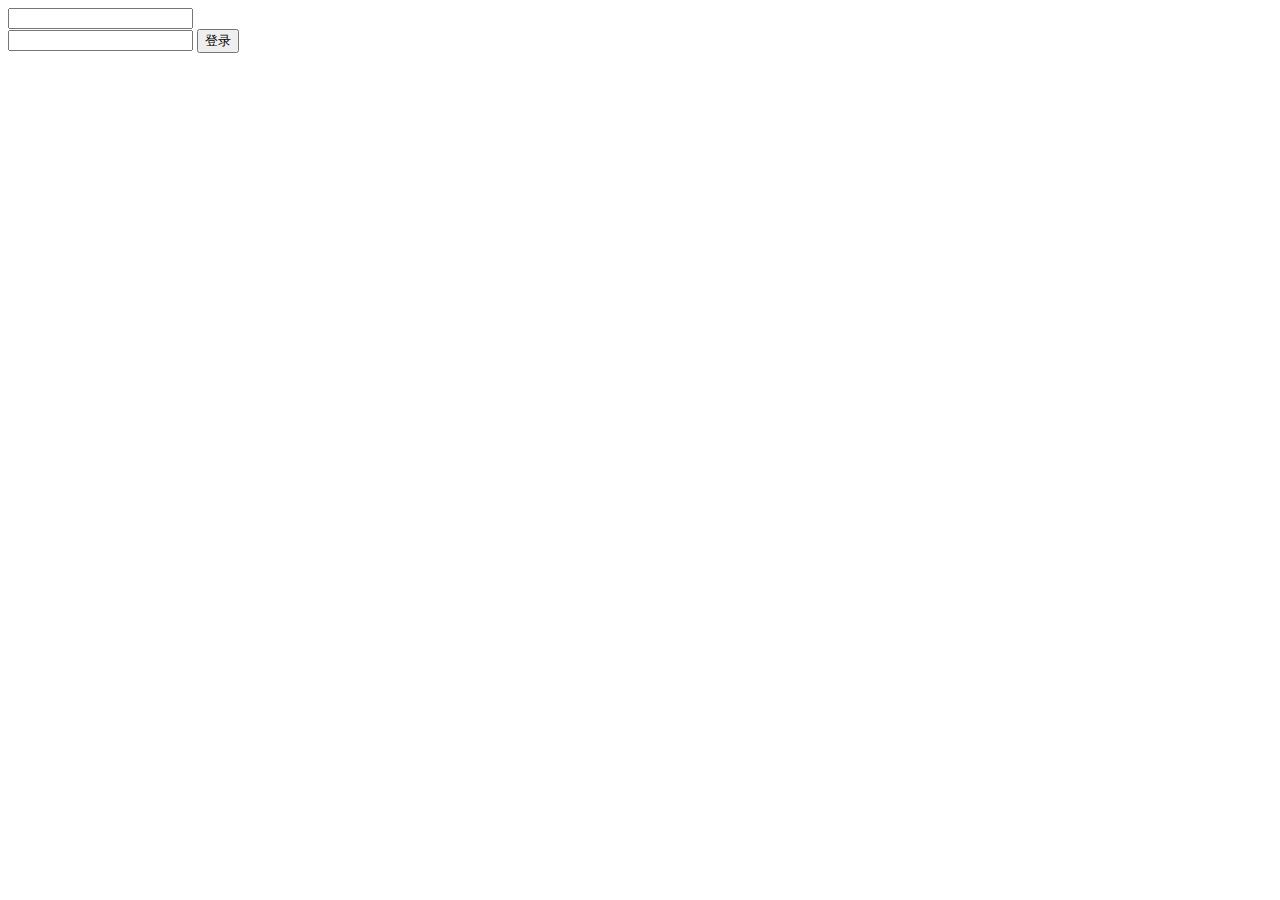
<file: server/pro/login.html>
<!DOCTYPE html>
<html lang="en">
<head>
    <meta charset="UTF-8">
    <meta name="viewport" content="width=device-width, initial-scale=1.0">
    <title>Document</title>
    <script src="js/jquery-1.11.3.js"></script>
    <script src="js/vue.js"></script>
  <script src="js/axios.min.js"></script>
</head>
<body>
  <div id="app">
    <input type="text" name="uname" v-model="uname"><br>
  <input type="password" name="upwd" v-model="upwd">
    <button @click="login">登录</button>
  </div>
  
    <script>

var vm=new Vue({
        el:"#app",
        data:{
          uname: "",
          upwd: "",
        },
        methods:{
          login(){
            axios.post(
            "http://127.0.0.1:5050/user/login",
            `uname=${this.uname}&upwd=${this.upwd}`
          ).then(result=>{
            if(result.data==0){
              alert('登录失败')
            }else{
              alert('登录成功')
            }
          })
        }
      }
      })
         /* $("button").click(function(){
      var uname=$(":text").val();
      var upwd=$(":password").val();
        $.ajax({
            url:"http://127.0.0.1:8080/user/login",
            type:"post",
            data:{ uname,upwd},
            dataType:"json",
            success:function(result){
            console.log(result);
            alert(result);
            }
        })
      }) */
    </script>
</body>
</html>
</file>
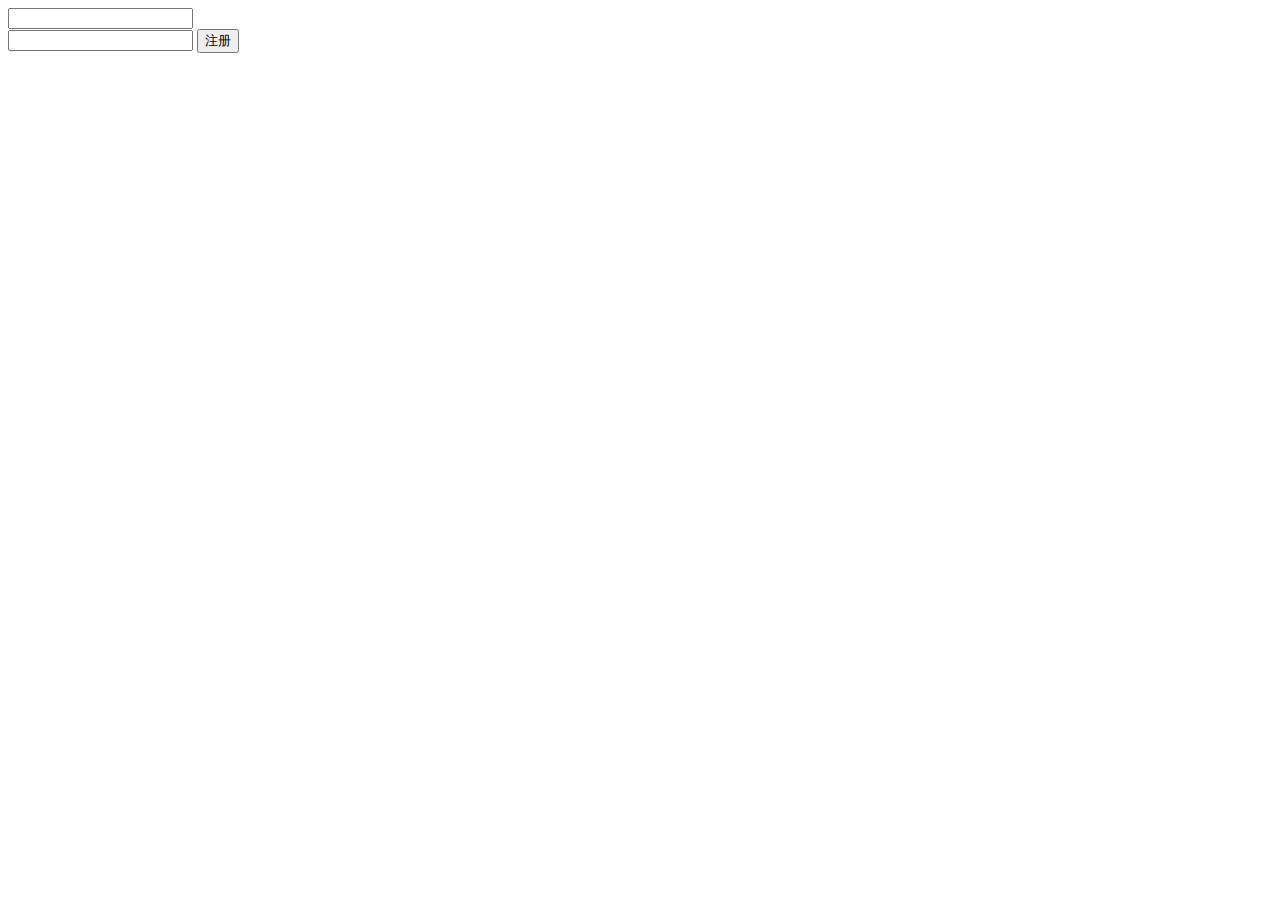
<file: server/pro/register.html>
<!DOCTYPE html>
<html lang="en">
<head>
    <meta charset="UTF-8">
    <meta name="viewport" content="width=device-width, initial-scale=1.0">
    <title>Document</title>
    <script src="js/jquery-1.11.3.js"></script>
    <script src="js/vue.js"></script>
  <script src="js/axios.min.js"></script>
  <style>
    .span-cls{
      padding:5px 10px;
    }
    .success{
      background-color:lightGreen;
      border:1px solid green;
      color:green;
    }
    .fail{
      background-color:pink;
      border:1px solid red;
      color:red;
    }
  </style>
</head>
<body>
  <div id="app">
    <input type="text" name="uname" v-model="uname">
    <span :class="{success,fail}">{{msg}}</span><br>
    <input type="password" name="upwd" v-model="upwd">
    <button @click="register">注册</button>
  </div>
    
    <script>
      var vm=new Vue({
        el:"#app",
        data:{
          uname: "",
          upwd: "",
          reg:/^(?!_)(?!.*?_$)[a-zA-Z0-9_\u4e00-\u9fa5]+$/,
          msg:"",//请输入汉字字母数字和下划线
          success:false,
          fail:false
        },
        methods:{
          register(){
            if(this.reg.test(this.uname)){
            axios.post(
            "http://127.0.0.1:5050/user/register",
            `uname=${this.uname}&upwd=${this.upwd}`
          ).then(result=>{
            if(result.data==1){
              alert('注册成功')
            }else{
              alert("注册失败")
            } 
          })
        }
        }
      }
      })
      //   $("button").click(function(){
      // var uname=$(":text").val();
      // var upwd=$(":password").val();
      // //正则判断：用户名由字母汉字数字下划线组成，不能以下划线开头结尾
      // var reg=/^(?!_)(?!.*?_$)[a-zA-Z0-9_\u4e00-\u9fa5]+$/;
      // if(reg.test(uname)){
      //   $.ajax({
      //       url:"http://127.0.0.1:8080/user/register",
      //       type:"post",
      //       data:{ uname,upwd},
      //       dataType:"json",
      //       success:function(result){
      //       console.log(result);
      //       if(result==0){
      //         alert('用户名存在！')
      //       }
      //       }
      //   })
      // }else{
      //   alert('格式错误！')
      // }
        
      // })
   
    </script>
</body>
</html>
</file>
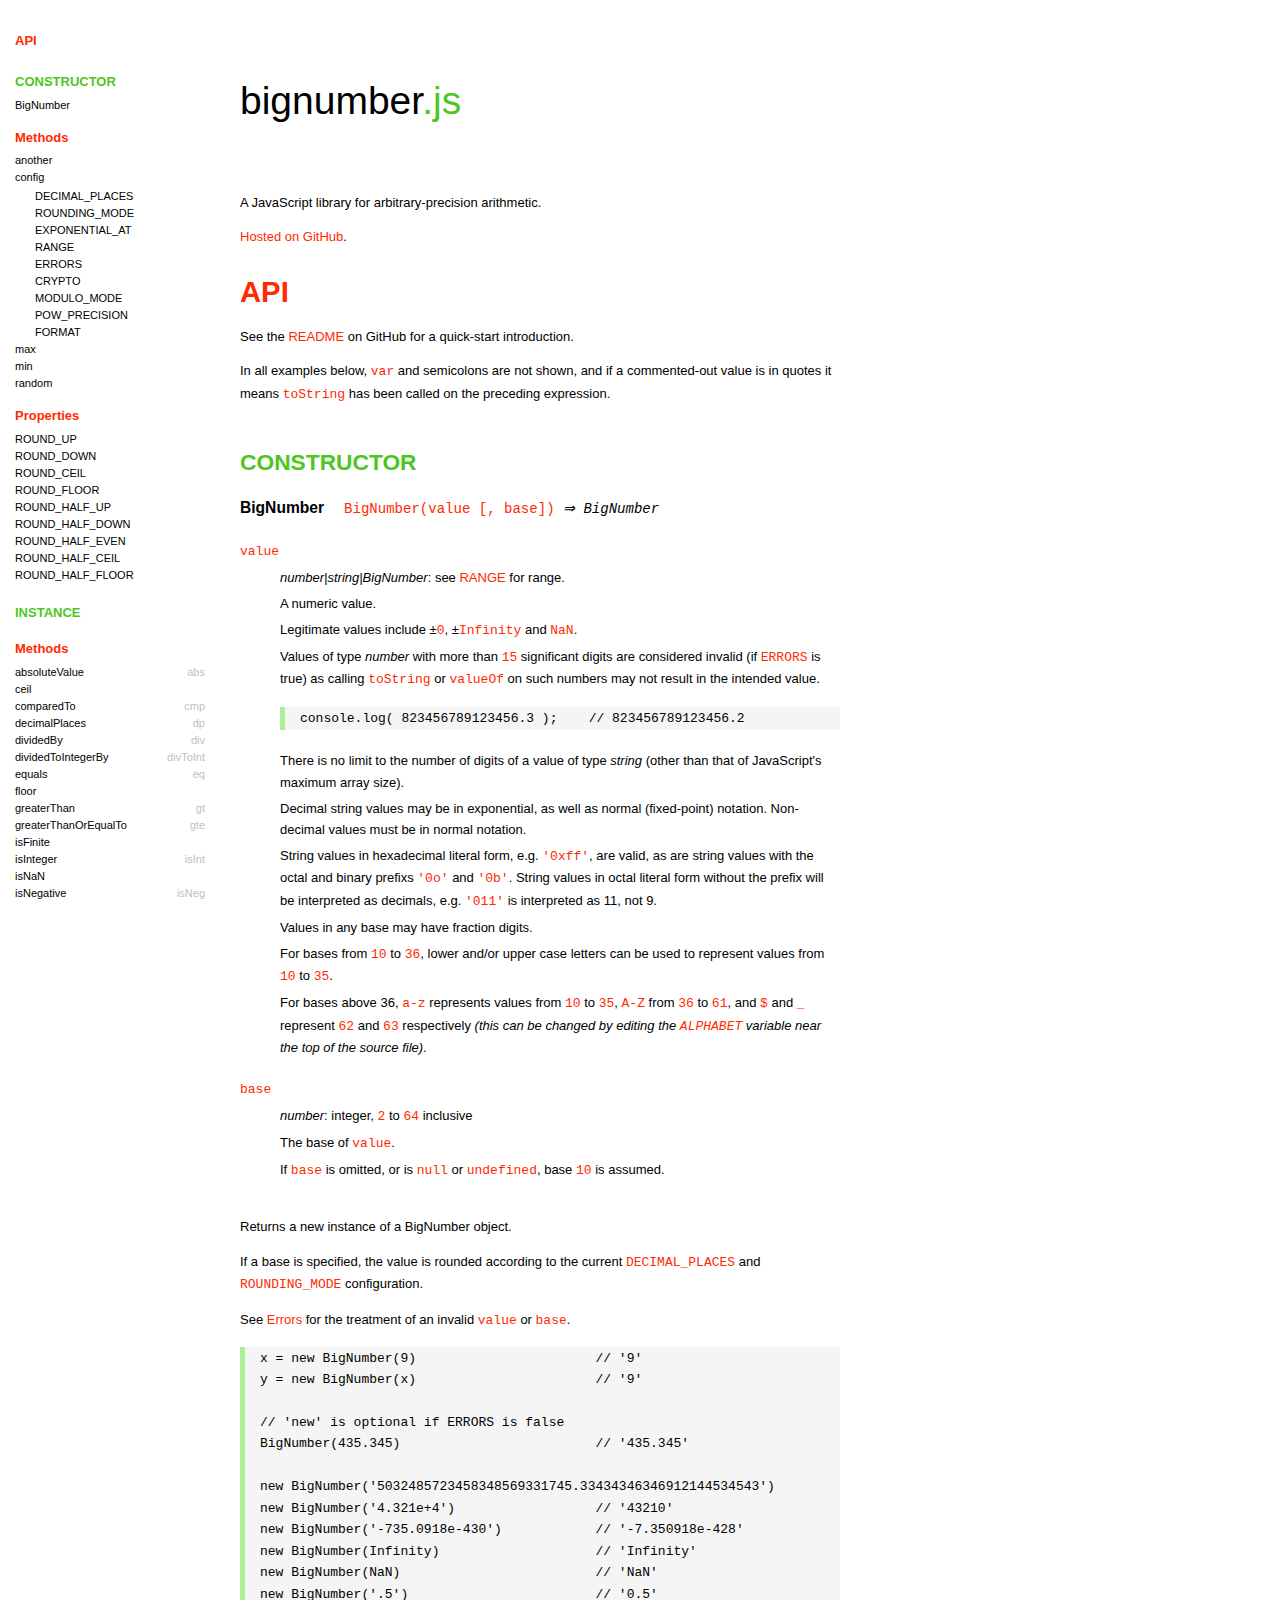
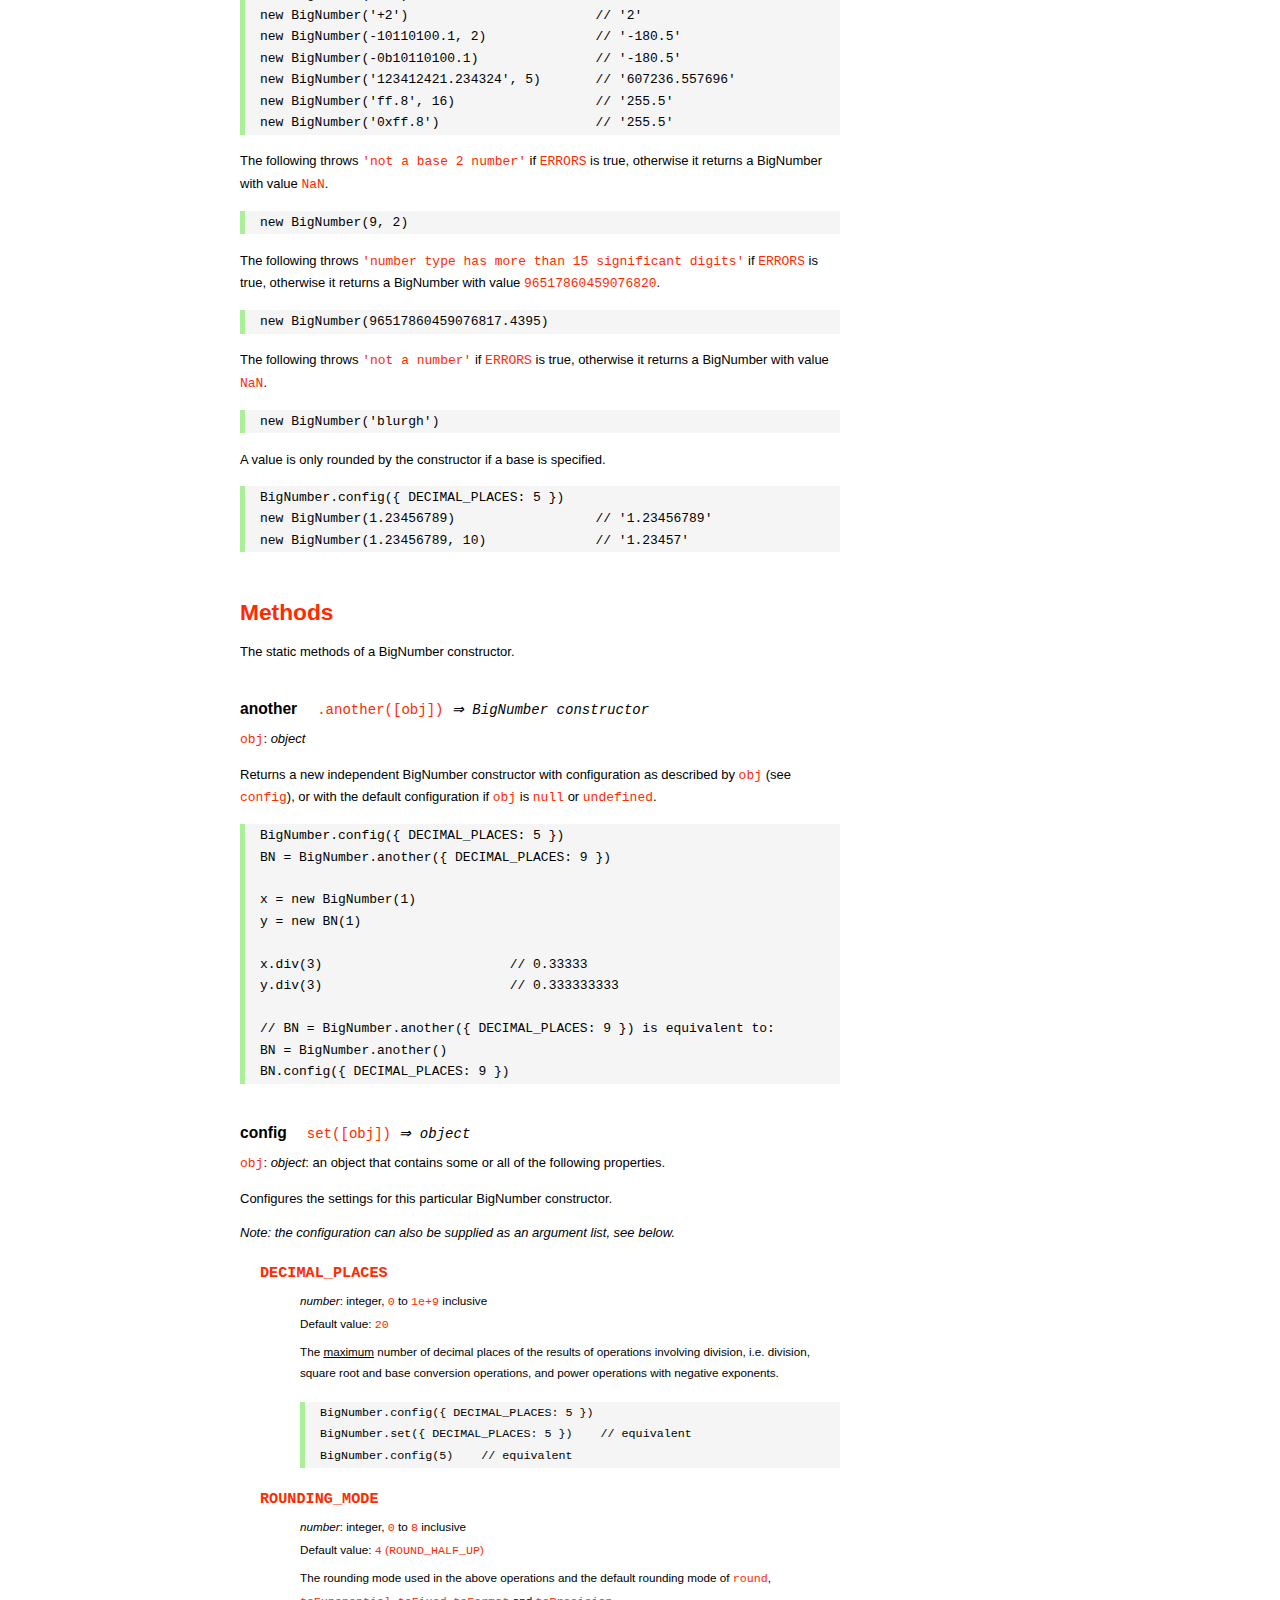
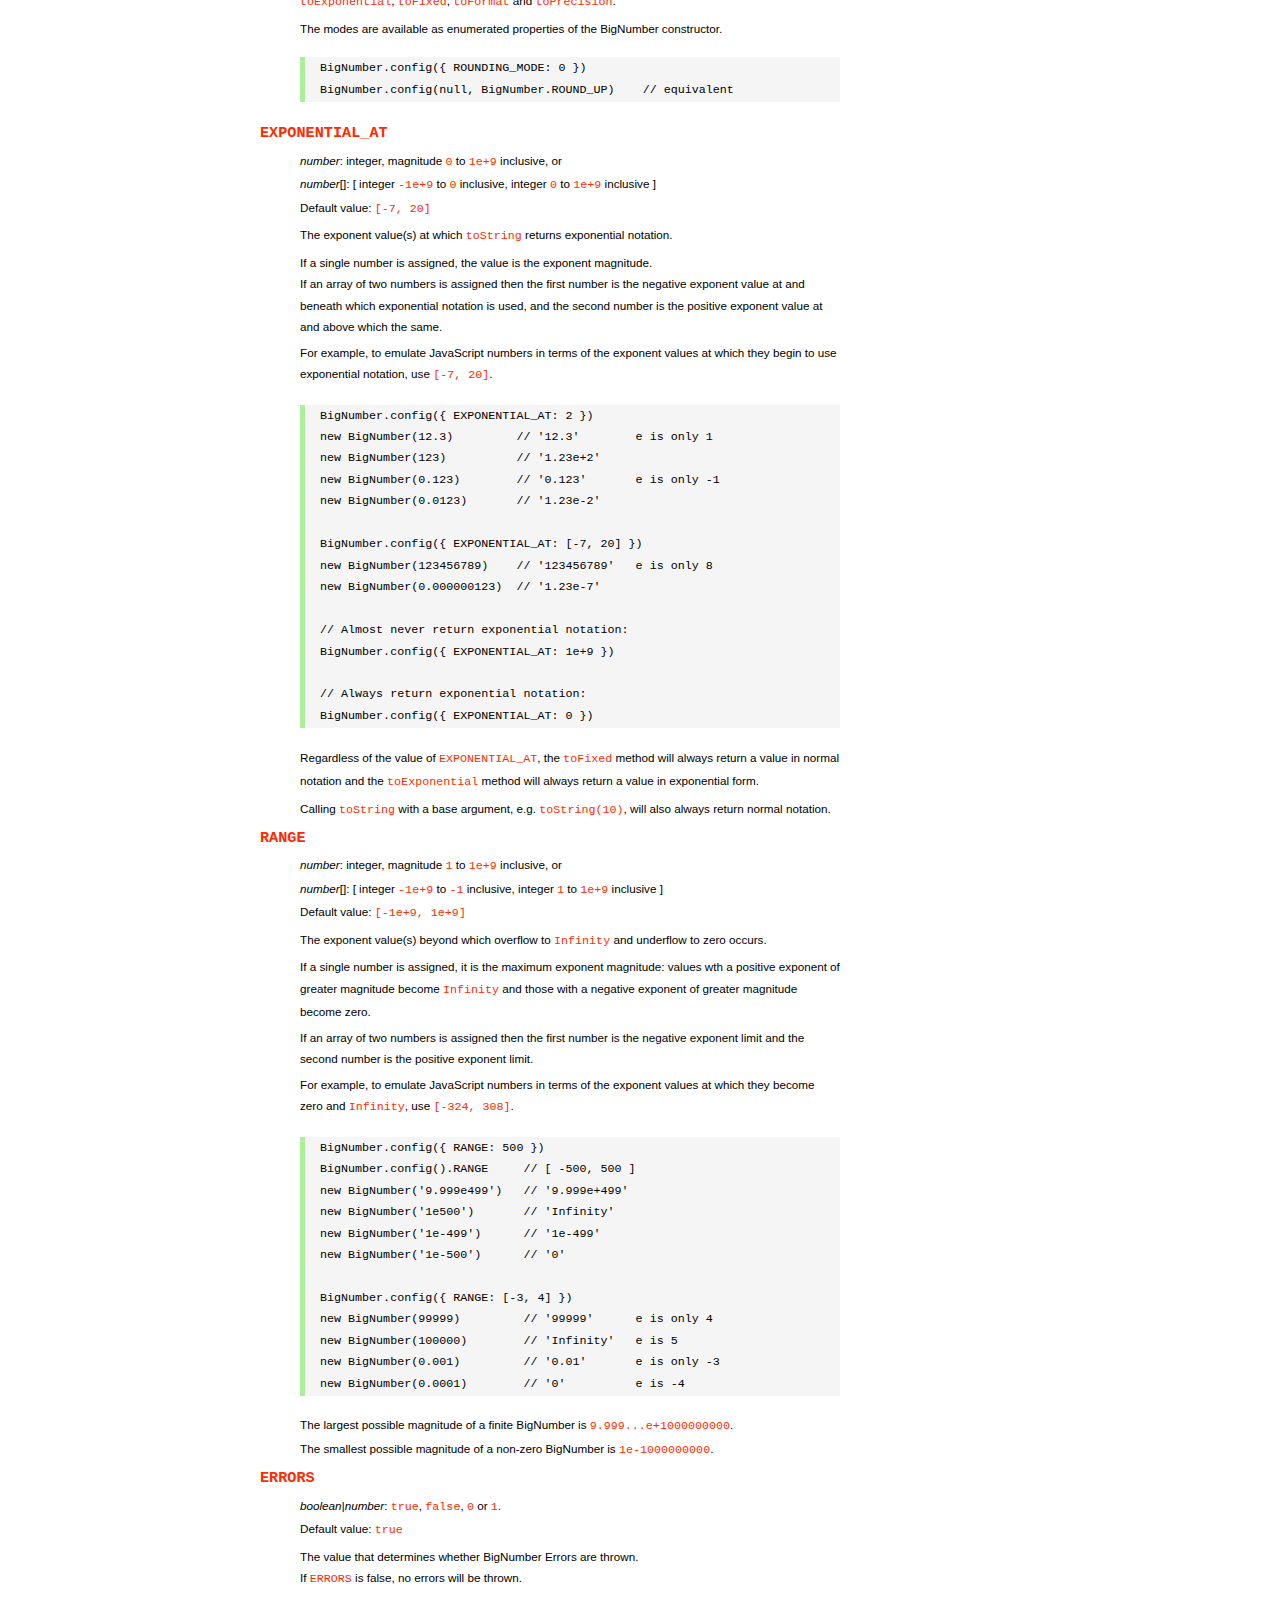
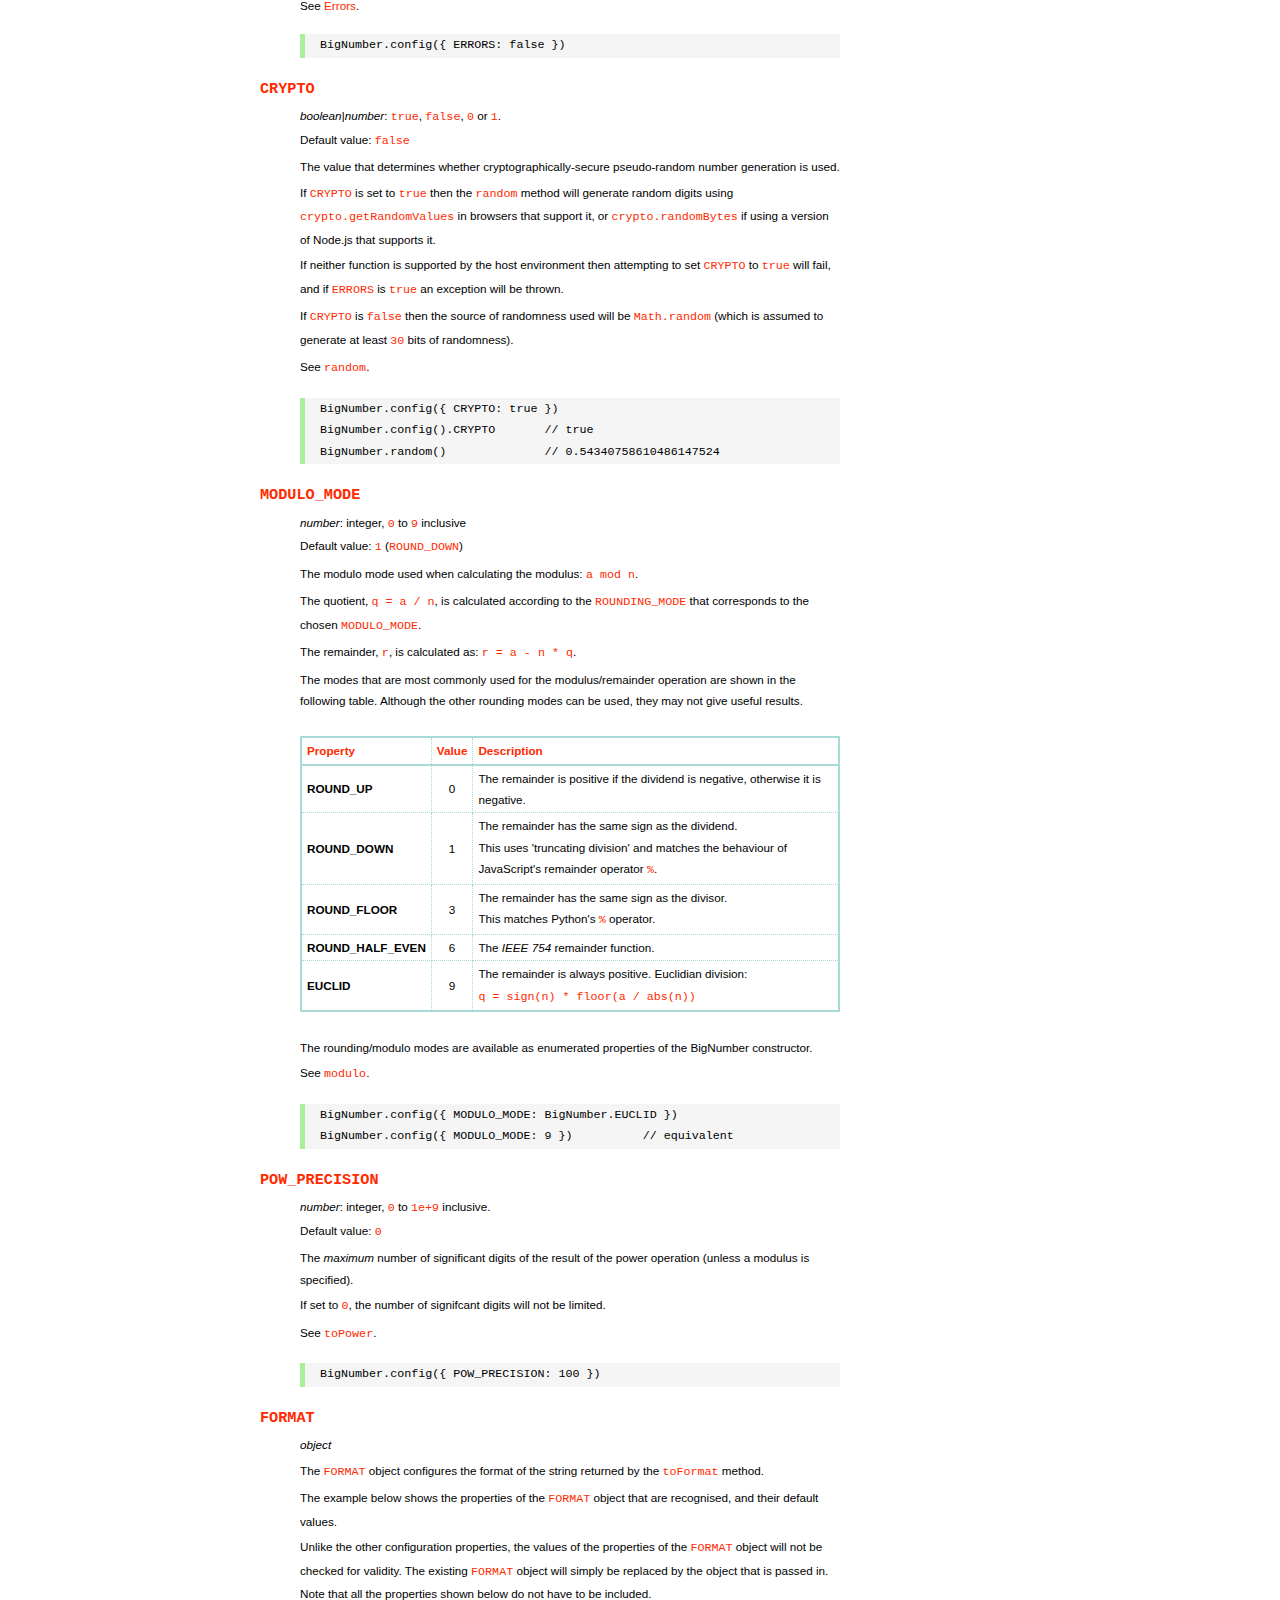
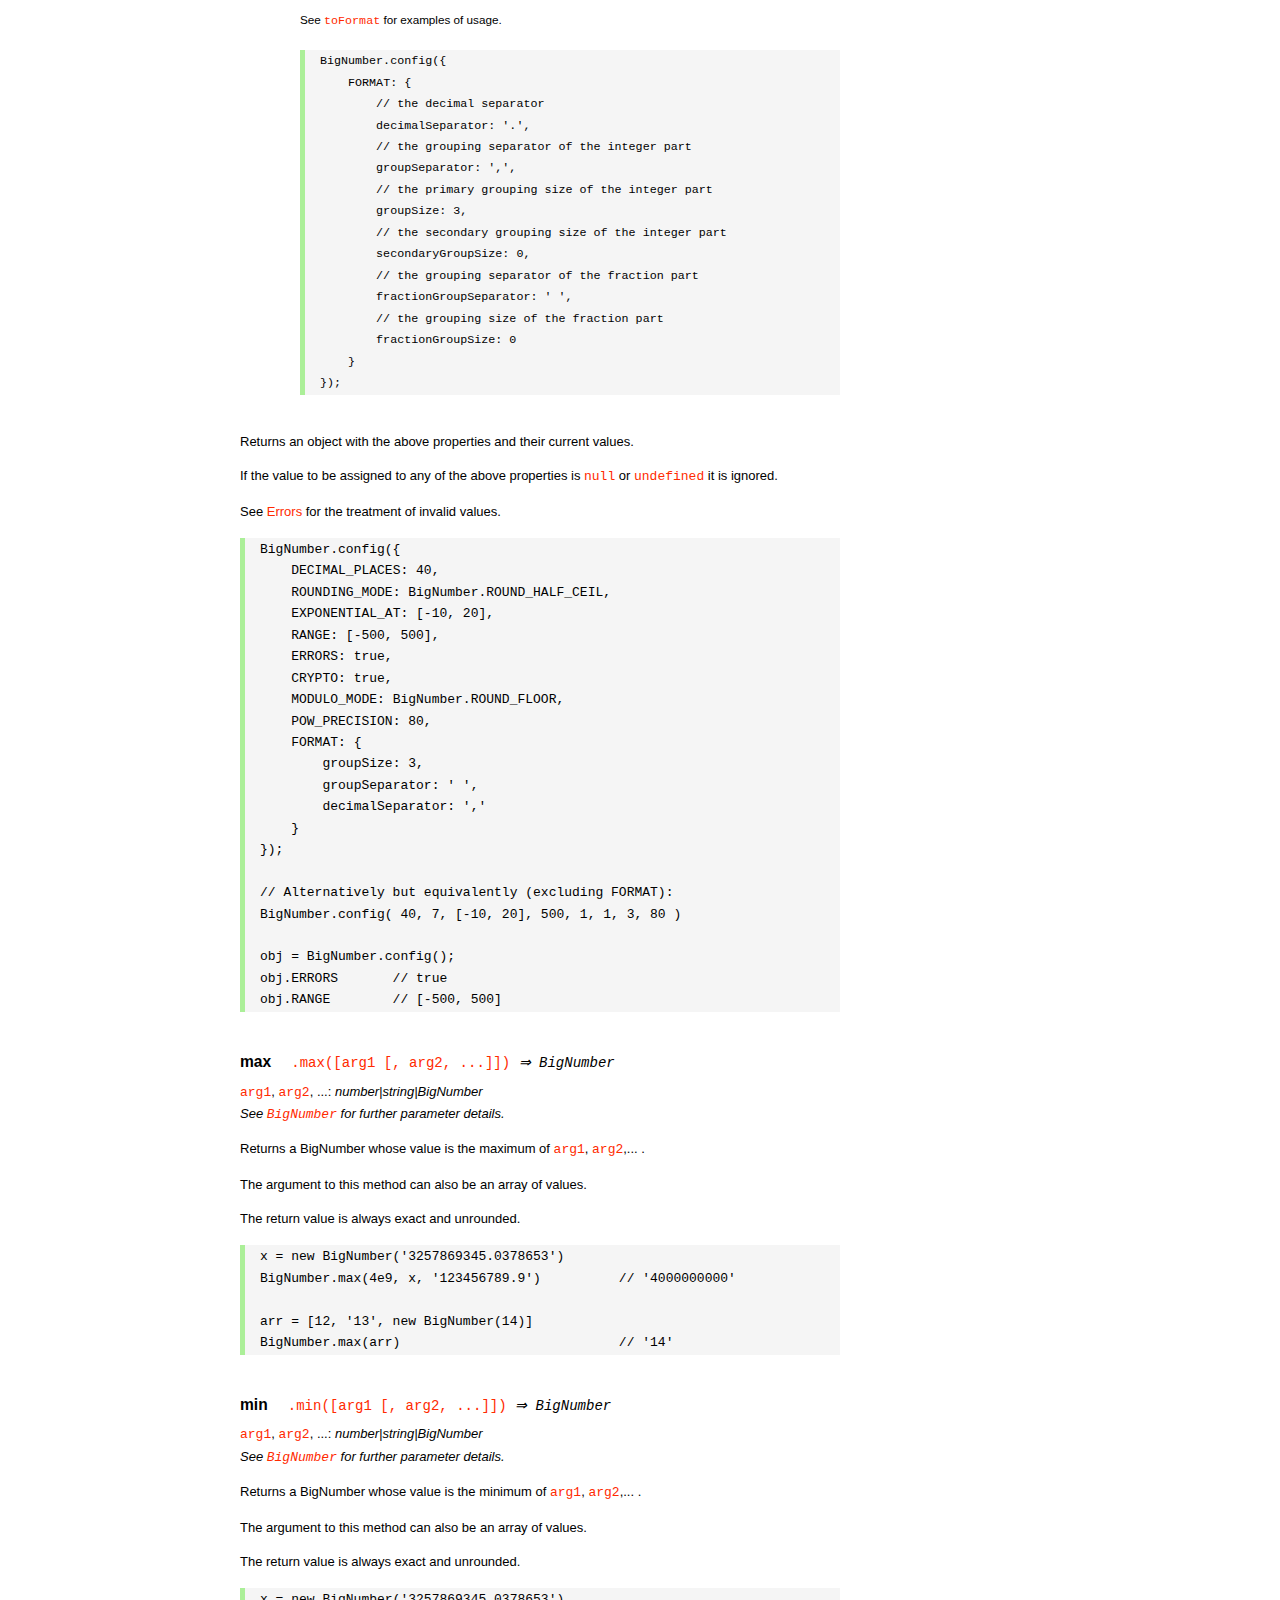
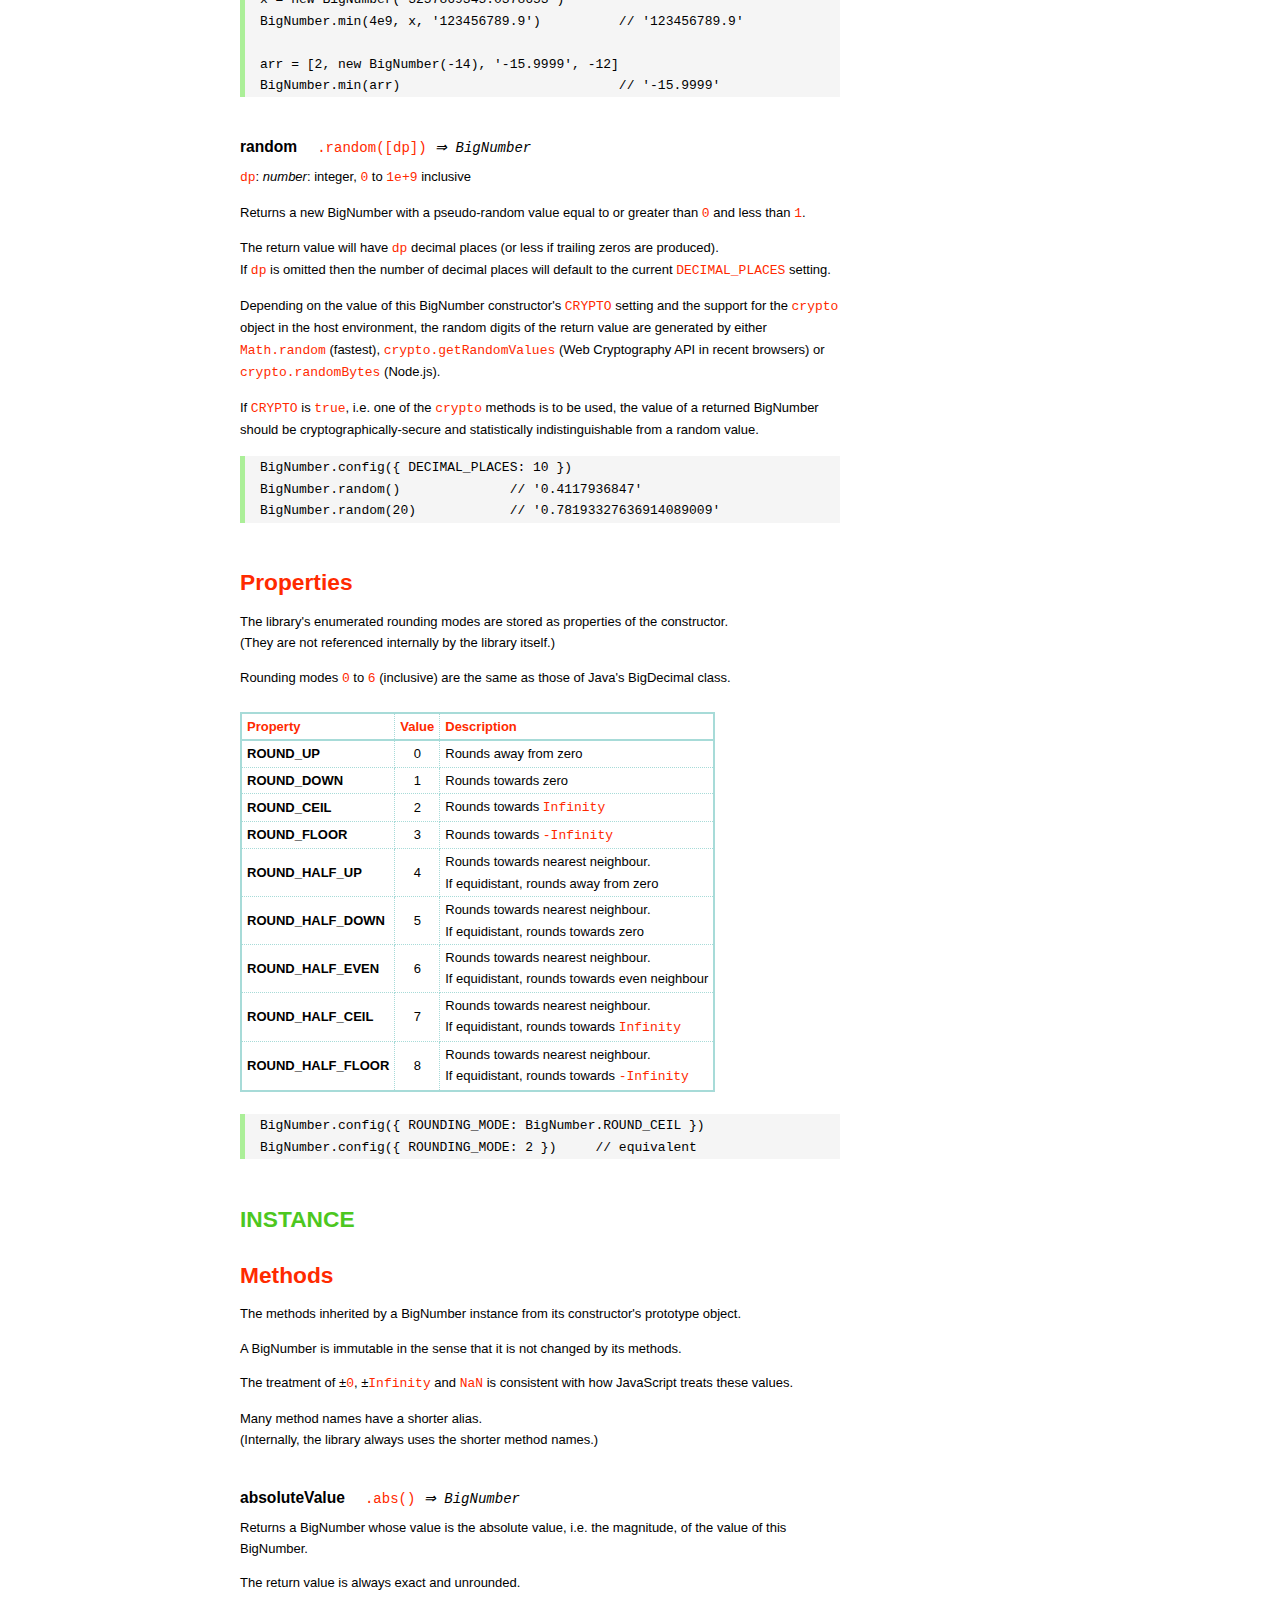
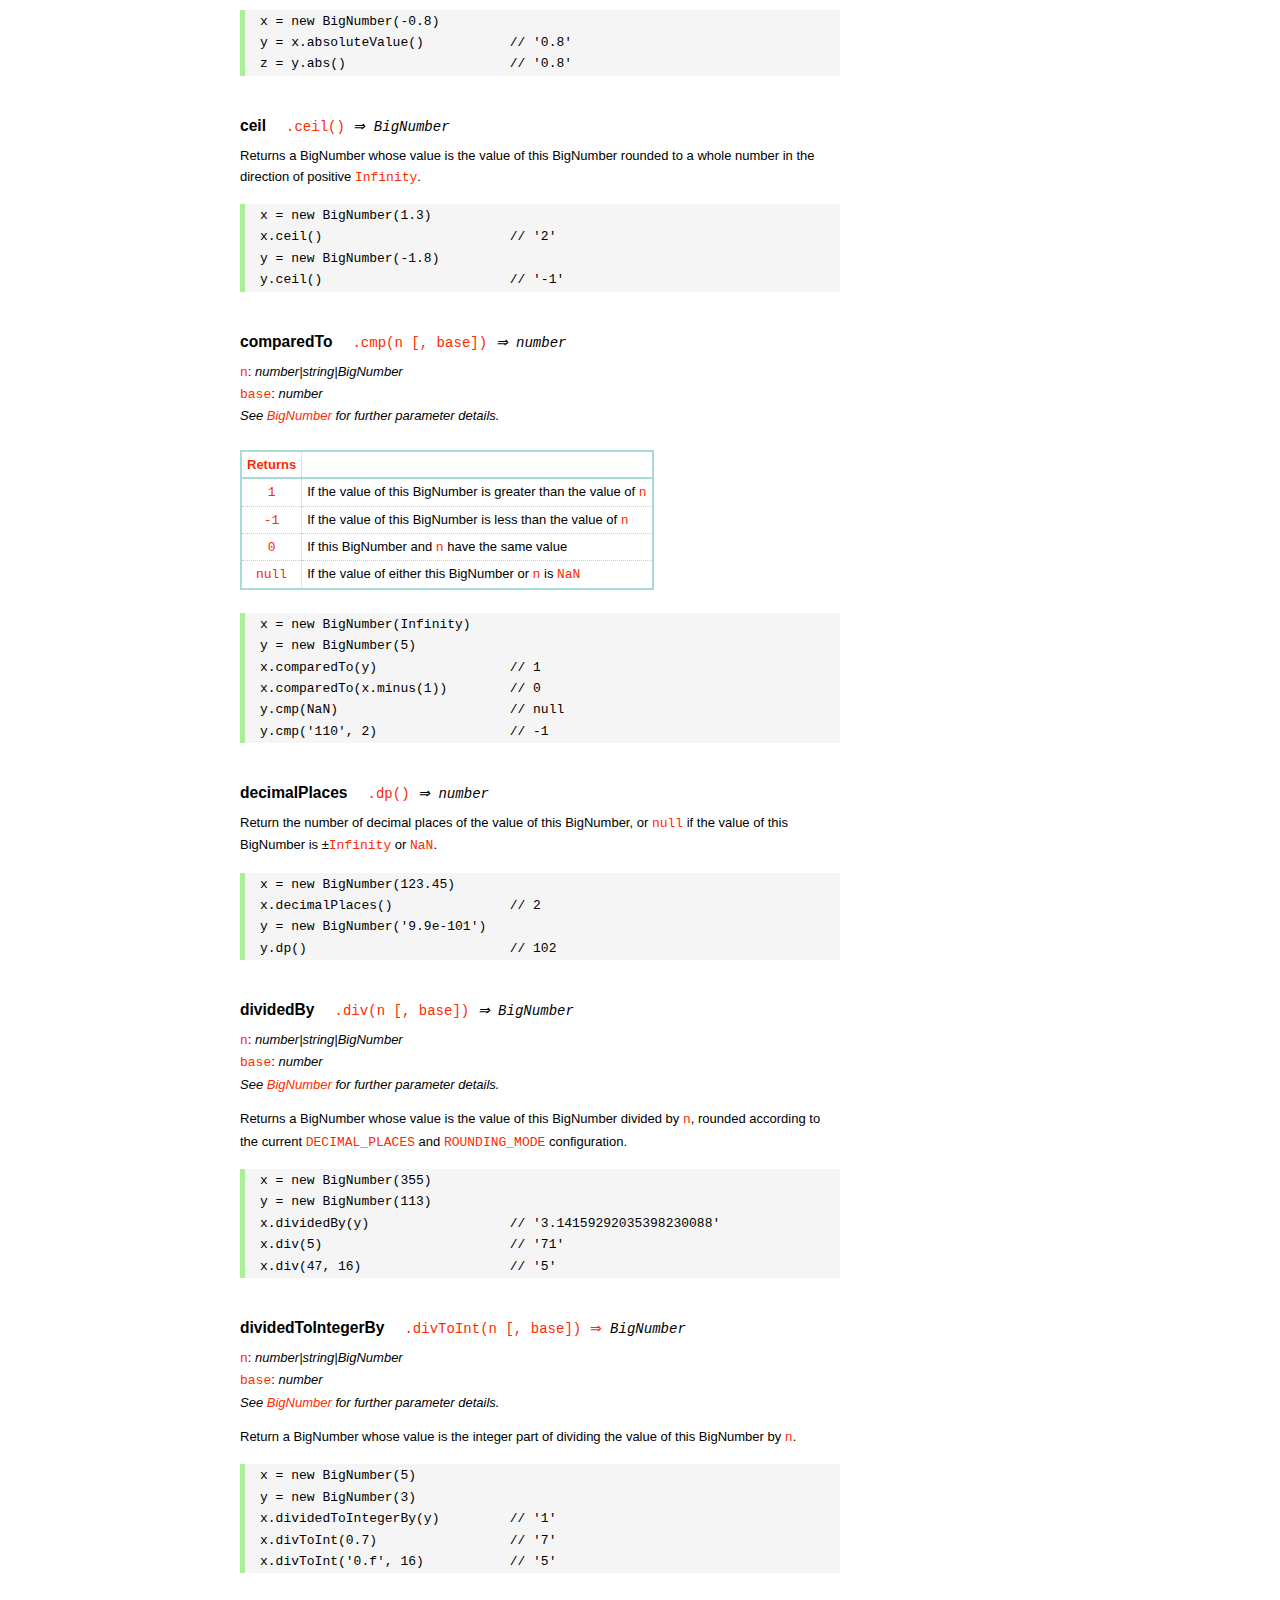
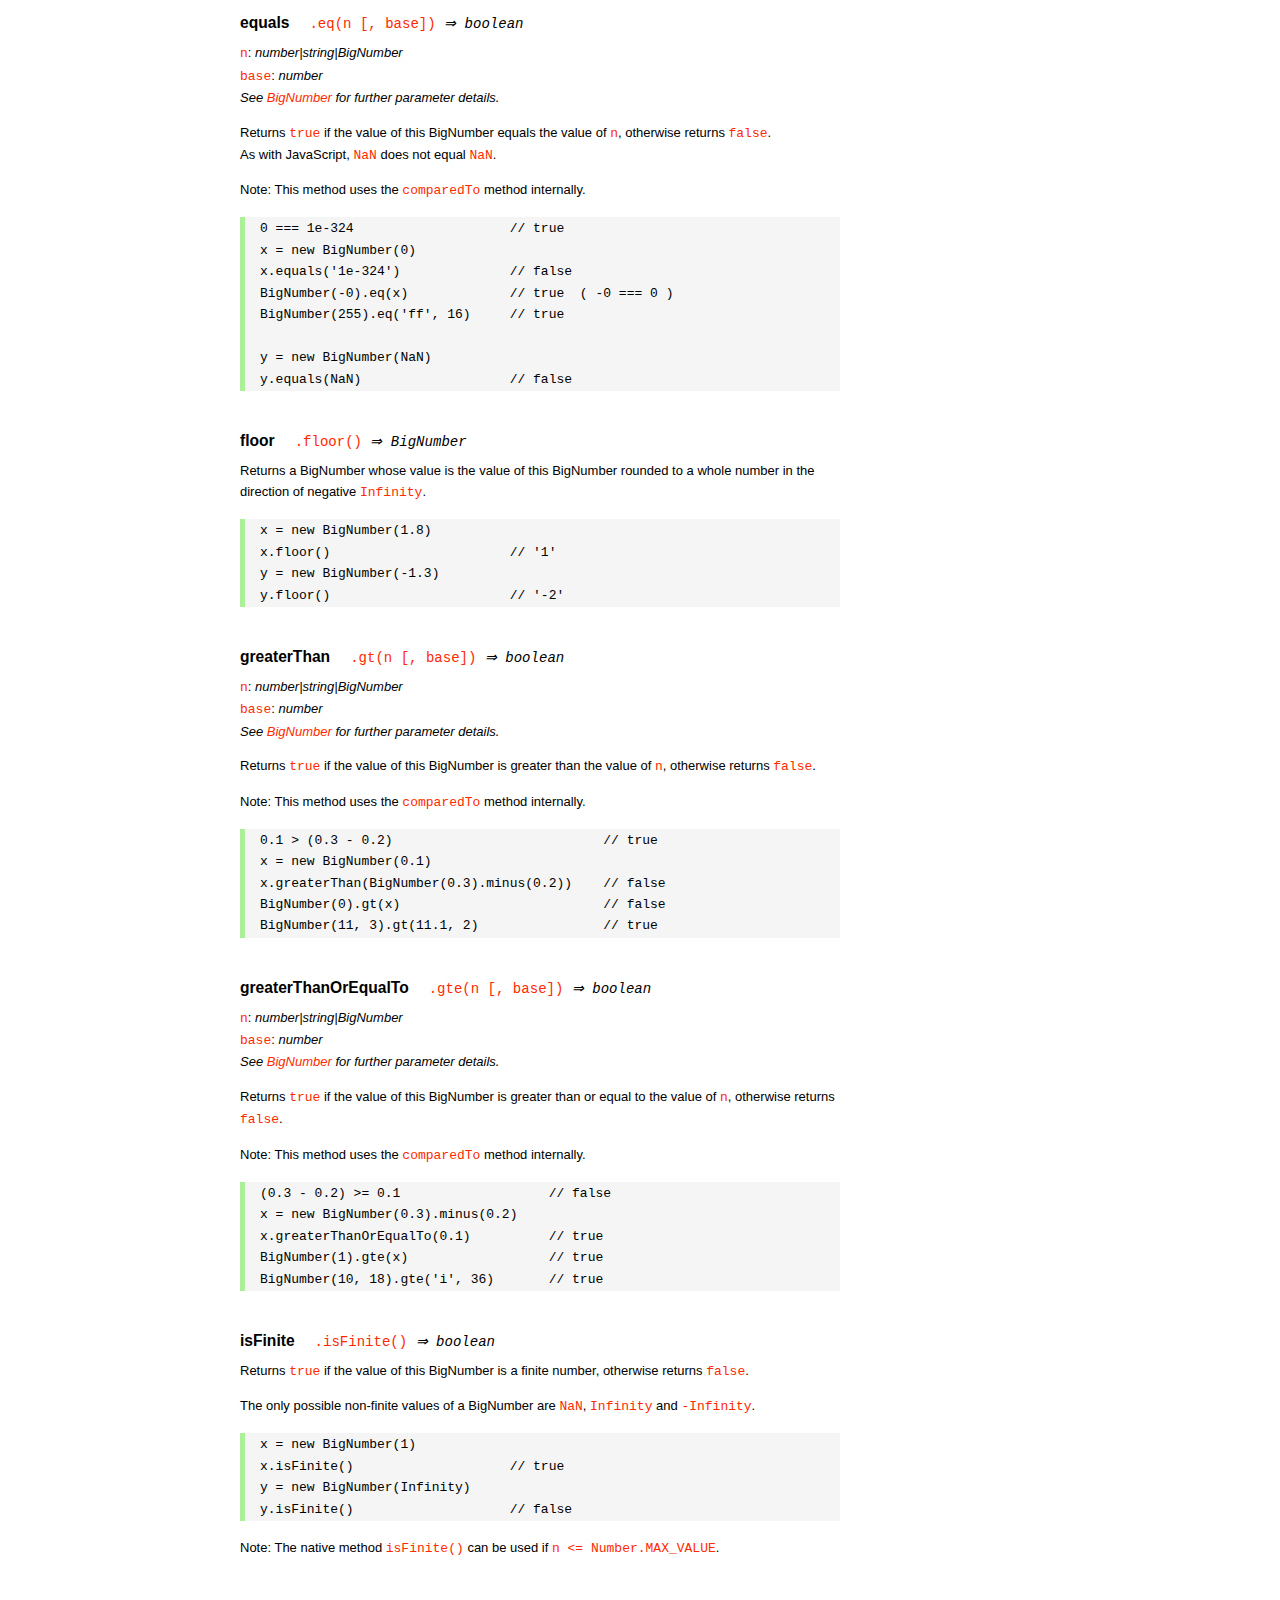
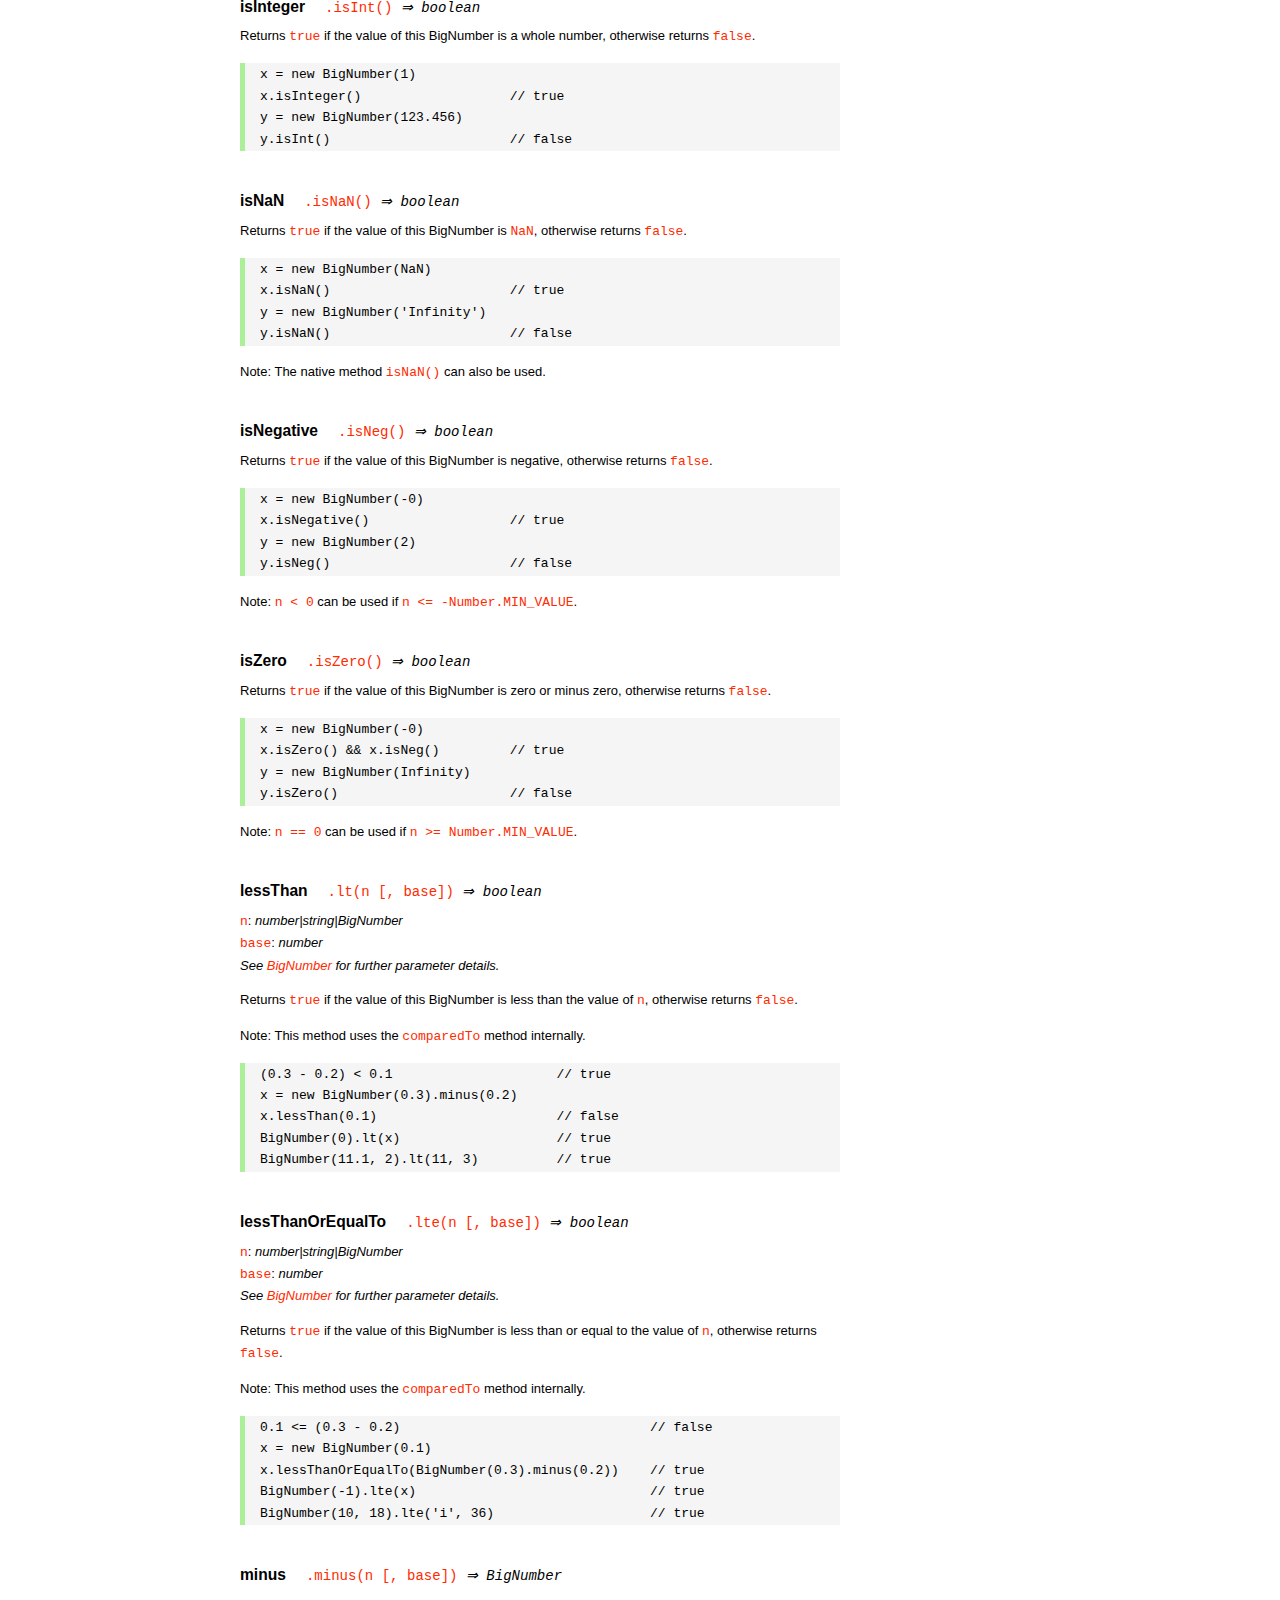
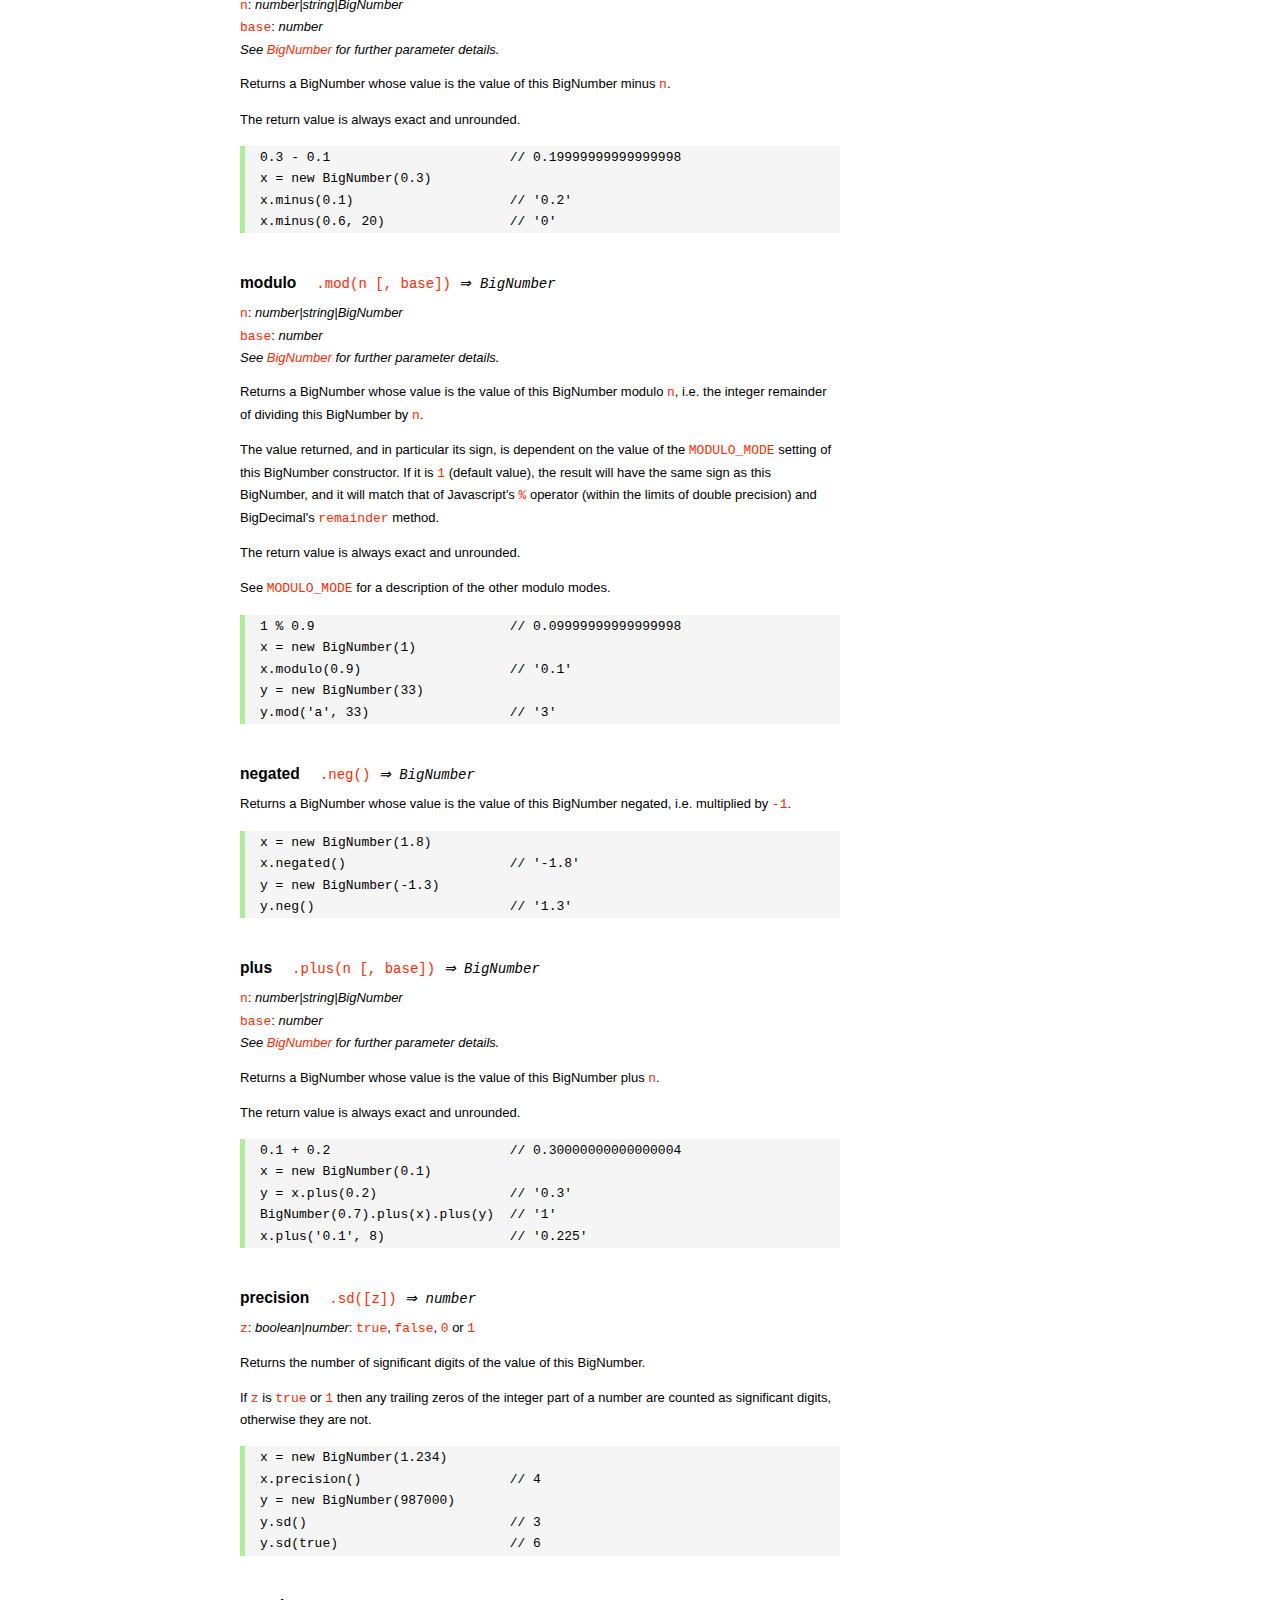
<file: server/node_modules/mysql/node_modules/bignumber.js/doc/API.html>
<!DOCTYPE HTML>
<html>
<head>
<meta charset="utf-8">
<meta http-equiv="X-UA-Compatible" content="IE=edge">
<meta name="Author" content="M Mclaughlin">
<title>bignumber.js API</title>
<style>
html{font-size:100%}
body{background:#fff;font-family:"Helvetica Neue",Helvetica,Arial,sans-serif;font-size:13px;
  line-height:1.65em;min-height:100%;margin:0}
body,i{color:#000}
.nav{background:#fff;position:fixed;top:0;bottom:0;left:0;width:200px;overflow-y:auto;
  padding:15px 0 30px 15px}
div.container{width:600px;margin:50px 0 50px 240px}
p{margin:0 0 1em;width:600px}
pre,ul{margin:1em 0}
h1,h2,h3,h4,h5{margin:0;padding:1.5em 0 0}
h1,h2{padding:.75em 0}
h1{font:400 3em Verdana,sans-serif;color:#000;margin-bottom:1em}
h2{font-size:2.25em;color:#ff2a00}
h3{font-size:1.75em;color:#4dc71f}
h4{font-size:1.75em;color:#ff2a00;padding-bottom:.75em}
h5{font-size:1.2em;margin-bottom:.4em}
h6{font-size:1.1em;margin-bottom:0.8em;padding:0.5em 0}
dd{padding-top:.35em}
dt{padding-top:.5em}
b{font-weight:700}
dt b{font-size:1.3em}
a,a:visited{color:#ff2a00;text-decoration:none}
a:active,a:hover{outline:0;text-decoration:underline}
.nav a,.nav b,.nav a:visited{display:block;color:#ff2a00;font-weight:700; margin-top:15px}
.nav b{color:#4dc71f;margin-top:20px;cursor:default;width:auto}
ul{list-style-type:none;padding:0 0 0 20px}
.nav ul{line-height:14px;padding-left:0;margin:5px 0 0}
.nav ul a,.nav ul a:visited,span{display:inline;color:#000;font-family:Verdana,Geneva,sans-serif;
  font-size:11px;font-weight:400;margin:0}
.inset,ul.inset{margin-left:20px}
.inset{font-size:.9em}
.nav li{width:auto;margin:0 0 3px}
.alias{font-style:italic;margin-left:20px}
table{border-collapse:collapse;border-spacing:0;border:2px solid #a7dbd8;margin:1.75em 0;padding:0}
td,th{text-align:left;margin:0;padding:2px 5px;border:1px dotted #a7dbd8}
th{border-top:2px solid #a7dbd8;border-bottom:2px solid #a7dbd8;color:#ff2a00}
code,pre{font-family:Consolas, monaco, monospace;font-weight:400}
pre{background:#f5f5f5;white-space:pre-wrap;word-wrap:break-word;border-left:5px solid #abef98;
  padding:1px 0 1px 15px;margin:1.2em 0}
code,.nav-title{color:#ff2a00}
.end{margin-bottom:25px}
.centre{text-align:center}
.error-table{font-size:13px;width:100%}
#faq{margin:3em 0 0}
li span{float:right;margin-right:10px;color:#c0c0c0}
#js{font:inherit;color:#4dc71f}
</style>
</head>
<body>

  <div class="nav">

    <a class='nav-title' href="#">API</a>

    <b> CONSTRUCTOR </b>
    <ul>
      <li><a href="#bignumber">BigNumber</a></li>
    </ul>

    <a href="#methods">Methods</a>
    <ul>
      <li><a href="#another">another</a></li>
      <li><a href="#config" >config</a></li>
      <li>
        <ul class="inset">
          <li><a href="#decimal-places">DECIMAL_PLACES</a></li>
          <li><a href="#rounding-mode" >ROUNDING_MODE</a></li>
          <li><a href="#exponential-at">EXPONENTIAL_AT</a></li>
          <li><a href="#range"         >RANGE</a></li>
          <li><a href="#errors"        >ERRORS</a></li>
          <li><a href="#crypto"        >CRYPTO</a></li>
          <li><a href="#modulo-mode"   >MODULO_MODE</a></li>
          <li><a href="#pow-precision" >POW_PRECISION</a></li>
          <li><a href="#format"        >FORMAT</a></li>
        </ul>
      </li>
      <li><a href="#max"   >max</a></li>
      <li><a href="#min"   >min</a></li>
      <li><a href="#random">random</a></li>
    </ul>

    <a href="#constructor-properties">Properties</a>
    <ul>
      <li><a href="#round-up"        >ROUND_UP</a></li>
      <li><a href="#round-down"      >ROUND_DOWN</a></li>
      <li><a href="#round-ceil"      >ROUND_CEIL</a></li>
      <li><a href="#round-floor"     >ROUND_FLOOR</a></li>
      <li><a href="#round-half-up"   >ROUND_HALF_UP</a></li>
      <li><a href="#round-half-down" >ROUND_HALF_DOWN</a></li>
      <li><a href="#round-half-even" >ROUND_HALF_EVEN</a></li>
      <li><a href="#round-half-ceil" >ROUND_HALF_CEIL</a></li>
      <li><a href="#round-half-floor">ROUND_HALF_FLOOR</a></li>
    </ul>

    <b> INSTANCE </b>

    <a href="#prototype-methods">Methods</a>
    <ul>
      <li><a href="#abs"    >absoluteValue       </a><span>abs</span>     </li>
      <li><a href="#ceil"   >ceil                </a>                     </li>
      <li><a href="#cmp"    >comparedTo          </a><span>cmp</span>     </li>
      <li><a href="#dp"     >decimalPlaces       </a><span>dp</span>      </li>
      <li><a href="#div"    >dividedBy           </a><span>div</span>     </li>
      <li><a href="#divInt" >dividedToIntegerBy  </a><span>divToInt</span></li>
      <li><a href="#eq"     >equals              </a><span>eq</span>      </li>
      <li><a href="#floor"  >floor               </a>                     </li>
      <li><a href="#gt"     >greaterThan         </a><span>gt</span>      </li>
      <li><a href="#gte"    >greaterThanOrEqualTo</a><span>gte</span>     </li>
      <li><a href="#isF"    >isFinite            </a>                     </li>
      <li><a href="#isInt"  >isInteger           </a><span>isInt</span>   </li>
      <li><a href="#isNaN"  >isNaN               </a>                     </li>
      <li><a href="#isNeg"  >isNegative          </a><span>isNeg</span>   </li>
      <li><a href="#isZ"    >isZero              </a>                     </li>
      <li><a href="#lt"     >lessThan            </a><span>lt</span>      </li>
      <li><a href="#lte"    >lessThanOrEqualTo   </a><span>lte</span>     </li>
      <li><a href="#minus"  >minus               </a><span>sub</span>     </li>
      <li><a href="#mod"    >modulo              </a><span>mod</span>     </li>
      <li><a href="#neg"    >negated             </a><span>neg</span>     </li>
      <li><a href="#plus"   >plus                </a><span>add</span>     </li>
      <li><a href="#sd"     >precision           </a><span>sd</span>      </li>
      <li><a href="#round"  >round               </a>                     </li>
      <li><a href="#shift"  >shift               </a>                     </li>
      <li><a href="#sqrt"   >squareRoot          </a><span>sqrt</span>    </li>
      <li><a href="#times"  >times               </a><span>mul</span>     </li>
      <li><a href="#toD"    >toDigits            </a>                     </li>
      <li><a href="#toE"    >toExponential       </a>                     </li>
      <li><a href="#toFix"  >toFixed             </a>                     </li>
      <li><a href="#toFor"  >toFormat            </a>                     </li>
      <li><a href="#toFr"   >toFraction          </a>                     </li>
      <li><a href="#toJSON" >toJSON              </a>                     </li>
      <li><a href="#toN"    >toNumber            </a>                     </li>
      <li><a href="#pow"    >toPower             </a><span>pow</span>     </li>
      <li><a href="#toP"    >toPrecision         </a>                     </li>
      <li><a href="#toS"    >toString            </a>                     </li>
      <li><a href="#trunc"  >truncated           </a><span>trunc</span>   </li>
      <li><a href="#valueOf">valueOf             </a>                     </li>
    </ul>

    <a href="#instance-properties">Properties</a>
    <ul>
      <li><a href="#coefficient">c: coefficient</a></li>
      <li><a href="#exponent"   >e: exponent</a></li>
      <li><a href="#sign"       >s: sign</a></li>
      <li><a href="#isbig"      >isBigNumber</a></li>
    </ul>

    <a href="#zero-nan-infinity">Zero, NaN &amp; Infinity</a>
    <a href="#Errors">Errors</a>
    <a class='end' href="#faq">FAQ</a>

  </div>

  <div class="container">

    <h1>bignumber<span id='js'>.js</span></h1>

    <p>A JavaScript library for arbitrary-precision arithmetic.</p>
    <p><a href="https://github.com/MikeMcl/bignumber.js">Hosted on GitHub</a>. </p>

    <h2>API</h2>

    <p>
      See the <a href='https://github.com/MikeMcl/bignumber.js'>README</a> on GitHub for a
      quick-start introduction.
    </p>
    <p>
      In all examples below, <code>var</code> and semicolons are not shown, and if a commented-out
      value is in quotes it means <code>toString</code> has been called on the preceding expression.
    </p>


    <h3>CONSTRUCTOR</h3>

    <h5 id="bignumber">
      BigNumber<code class='inset'>BigNumber(value [, base]) <i>&rArr; BigNumber</i></code>
    </h5>
    <dl>
      <dt><code>value</code></dt>
      <dd>
        <i>number|string|BigNumber</i>: see <a href='#range'>RANGE</a> for
        range.
      </dd>
      <dd>
        A numeric value.
      </dd>
      <dd>
        Legitimate values include &plusmn;<code>0</code>, &plusmn;<code>Infinity</code> and
        <code>NaN</code>.
      </dd>
      <dd>
        Values of type <em>number</em> with more than <code>15</code> significant digits are
        considered invalid (if <a href='#errors'><code>ERRORS</code></a> is true) as calling
        <code><a href='#toS'>toString</a></code> or <code><a href='#valueOf'>valueOf</a></code> on
        such numbers may not result in the intended value.
        <pre>console.log( 823456789123456.3 );    // 823456789123456.2</pre>
      </dd>
      <dd>
        There is no limit to the number of digits of a value of type <em>string</em> (other than
        that of JavaScript's maximum array size).
      </dd>
      <dd>
        Decimal string values may be in exponential, as well as normal (fixed-point) notation.
        Non-decimal values must be in normal notation.
      </dd>
      <dd>
        String values in hexadecimal literal form, e.g. <code>'0xff'</code>, are valid, as are
        string values with the octal and binary prefixs <code>'0o'</code> and <code>'0b'</code>.
        String values in octal literal form without the prefix will be interpreted as
        decimals, e.g. <code>'011'</code> is interpreted as 11, not 9.
      </dd>
      <dd>Values in any base may have fraction digits.</dd>
      <dd>
        For bases from <code>10</code> to <code>36</code>, lower and/or upper case letters can be
        used to represent values from <code>10</code> to <code>35</code>.
      </dd>
      <dd>
        For bases above 36, <code>a-z</code> represents values from <code>10</code> to
        <code>35</code>, <code>A-Z</code> from <code>36</code> to <code>61</code>, and
        <code>$</code> and <code>_</code> represent <code>62</code> and <code>63</code> respectively
        <i>(this can be changed by editing the <code>ALPHABET</code> variable near the top of the
        source file)</i>.
      </dd>
    </dl>
    <dl>
      <dt><code>base</code></dt>
      <dd>
        <i>number</i>: integer, <code>2</code> to <code>64</code> inclusive
      </dd>
      <dd>The base of <code>value</code>.</dd>
      <dd>
        If <code>base</code> is omitted, or is <code>null</code> or <code>undefined</code>, base
        <code>10</code> is assumed.
      </dd>
    </dl>
    <br />
    <p>Returns a new instance of a BigNumber object.</p>
    <p>
      If a base is specified, the value is rounded according to
      the current <a href='#decimal-places'><code>DECIMAL_PLACES</code></a> and
      <a href='#rounding-mode'><code>ROUNDING_MODE</code></a> configuration.
    </p>
    <p>
      See <a href='#Errors'>Errors</a> for the treatment of an invalid <code>value</code> or
      <code>base</code>.
    </p>
    <pre>
x = new BigNumber(9)                       // '9'
y = new BigNumber(x)                       // '9'

// 'new' is optional if ERRORS is false
BigNumber(435.345)                         // '435.345'

new BigNumber('5032485723458348569331745.33434346346912144534543')
new BigNumber('4.321e+4')                  // '43210'
new BigNumber('-735.0918e-430')            // '-7.350918e-428'
new BigNumber(Infinity)                    // 'Infinity'
new BigNumber(NaN)                         // 'NaN'
new BigNumber('.5')                        // '0.5'
new BigNumber('+2')                        // '2'
new BigNumber(-10110100.1, 2)              // '-180.5'
new BigNumber(-0b10110100.1)               // '-180.5'
new BigNumber('123412421.234324', 5)       // '607236.557696'
new BigNumber('ff.8', 16)                  // '255.5'
new BigNumber('0xff.8')                    // '255.5'</pre>
    <p>
      The following throws <code>'not a base 2 number'</code> if
      <a href='#errors'><code>ERRORS</code></a> is true, otherwise it returns a BigNumber with value
      <code>NaN</code>.
    </p>
    <pre>new BigNumber(9, 2)</pre>
    <p>
      The following throws <code>'number type has more than 15 significant digits'</code> if
      <a href='#errors'><code>ERRORS</code></a> is true, otherwise it returns a BigNumber with value
      <code>96517860459076820</code>.
    </p>
    <pre>new BigNumber(96517860459076817.4395)</pre>
    <p>
      The following throws <code>'not a number'</code> if <a href='#errors'><code>ERRORS</code></a>
      is true, otherwise it returns a BigNumber with value <code>NaN</code>.
    </p>
    <pre>new BigNumber('blurgh')</pre>
    <p>
      A value is only rounded by the constructor if a base is specified.
    </p>
    <pre>BigNumber.config({ DECIMAL_PLACES: 5 })
new BigNumber(1.23456789)                  // '1.23456789'
new BigNumber(1.23456789, 10)              // '1.23457'</pre>



    <h4 id="methods">Methods</h4>
     <p>The static methods of a BigNumber constructor.</p>




    <h5 id="another">
       another<code class='inset'>.another([obj]) <i>&rArr; BigNumber constructor</i></code>
    </h5>
    <p><code>obj</code>: <i>object</i></p>
    <p>
      Returns a new independent BigNumber constructor with configuration as described by
      <code>obj</code> (see <a href='#config'><code>config</code></a>), or with the default
      configuration if <code>obj</code> is <code>null</code> or <code>undefined</code>.
    </p>
    <pre>BigNumber.config({ DECIMAL_PLACES: 5 })
BN = BigNumber.another({ DECIMAL_PLACES: 9 })

x = new BigNumber(1)
y = new BN(1)

x.div(3)                        // 0.33333
y.div(3)                        // 0.333333333

// BN = BigNumber.another({ DECIMAL_PLACES: 9 }) is equivalent to:
BN = BigNumber.another()
BN.config({ DECIMAL_PLACES: 9 })</pre>



    <h5 id="config">config<code class='inset'>set([obj]) <i>&rArr; object</i></code></h5>
    <p>
      <code>obj</code>: <i>object</i>: an object that contains some or all of the following
      properties.
    </p>
    <p>Configures the settings for this particular BigNumber constructor.</p>
    <p><i>Note: the configuration can also be supplied as an argument list, see below.</i></p>
    <dl class='inset'>
      <dt id="decimal-places"><code><b>DECIMAL_PLACES</b></code></dt>
      <dd>
        <i>number</i>: integer, <code>0</code> to <code>1e+9</code> inclusive<br />
        Default value: <code>20</code>
      </dd>
      <dd>
        The <u>maximum</u> number of decimal places of the results of operations involving
        division, i.e. division, square root and base conversion operations, and power
        operations with negative exponents.<br />
      </dd>
      <dd>
      <pre>BigNumber.config({ DECIMAL_PLACES: 5 })
BigNumber.set({ DECIMAL_PLACES: 5 })    // equivalent
BigNumber.config(5)    // equivalent</pre>
      </dd>



      <dt id="rounding-mode"><code><b>ROUNDING_MODE</b></code></dt>
      <dd>
        <i>number</i>: integer, <code>0</code> to <code>8</code> inclusive<br />
        Default value: <code>4</code> <a href="#round-half-up">(<code>ROUND_HALF_UP</code>)</a>
      </dd>
      <dd>
        The rounding mode used in the above operations and the default rounding mode of
        <a href='#round'><code>round</code></a>,
        <a href='#toE'><code>toExponential</code></a>,
        <a href='#toFix'><code>toFixed</code></a>,
        <a href='#toFor'><code>toFormat</code></a> and
        <a href='#toP'><code>toPrecision</code></a>.
      </dd>
      <dd>The modes are available as enumerated properties of the BigNumber constructor.</dd>
       <dd>
      <pre>BigNumber.config({ ROUNDING_MODE: 0 })
BigNumber.config(null, BigNumber.ROUND_UP)    // equivalent</pre>
        </dd>



      <dt id="exponential-at"><code><b>EXPONENTIAL_AT</b></code></dt>
      <dd>
        <i>number</i>: integer, magnitude <code>0</code> to <code>1e+9</code> inclusive, or
        <br />
        <i>number</i>[]: [ integer <code>-1e+9</code> to <code>0</code> inclusive, integer
        <code>0</code> to <code>1e+9</code> inclusive ]<br />
        Default value: <code>[-7, 20]</code>
      </dd>
      <dd>
        The exponent value(s) at which <code>toString</code> returns exponential notation.
      </dd>
      <dd>
        If a single number is assigned, the value is the exponent magnitude.<br />
        If an array of two numbers is assigned then the first number is the negative exponent
        value at and beneath which exponential notation is used, and the second number is the
        positive exponent value at and above which the same.
      </dd>
      <dd>
        For example, to emulate JavaScript numbers in terms of the exponent values at which they
        begin to use exponential notation, use <code>[-7, 20]</code>.
      </dd>
      <dd>
      <pre>BigNumber.config({ EXPONENTIAL_AT: 2 })
new BigNumber(12.3)         // '12.3'        e is only 1
new BigNumber(123)          // '1.23e+2'
new BigNumber(0.123)        // '0.123'       e is only -1
new BigNumber(0.0123)       // '1.23e-2'

BigNumber.config({ EXPONENTIAL_AT: [-7, 20] })
new BigNumber(123456789)    // '123456789'   e is only 8
new BigNumber(0.000000123)  // '1.23e-7'

// Almost never return exponential notation:
BigNumber.config({ EXPONENTIAL_AT: 1e+9 })

// Always return exponential notation:
BigNumber.config({ EXPONENTIAL_AT: 0 })</pre>
      </dd>
      <dd>
        Regardless of the value of <code>EXPONENTIAL_AT</code>, the <code>toFixed</code> method
        will always return a value in normal notation and the <code>toExponential</code> method
        will always return a value in exponential form.
      </dd>
      <dd>
        Calling <code>toString</code> with a base argument, e.g. <code>toString(10)</code>, will
        also always return normal notation.
      </dd>



      <dt id="range"><code><b>RANGE</b></code></dt>
      <dd>
        <i>number</i>: integer, magnitude <code>1</code> to <code>1e+9</code> inclusive, or
        <br />
        <i>number</i>[]: [ integer <code>-1e+9</code> to <code>-1</code> inclusive, integer
        <code>1</code> to <code>1e+9</code> inclusive ]<br />
        Default value: <code>[-1e+9, 1e+9]</code>
      </dd>
      <dd>
        The exponent value(s) beyond which overflow to <code>Infinity</code> and underflow to
        zero occurs.
      </dd>
      <dd>
        If a single number is assigned, it is the maximum exponent magnitude: values wth a
        positive exponent of greater magnitude become <code>Infinity</code> and those with a
        negative exponent of greater magnitude become zero.
      <dd>
        If an array of two numbers is assigned then the first number is the negative exponent
        limit and the second number is the positive exponent limit.
      </dd>
      <dd>
        For example, to emulate JavaScript numbers in terms of the exponent values at which they
        become zero and <code>Infinity</code>, use <code>[-324, 308]</code>.
      </dd>
      <dd>
      <pre>BigNumber.config({ RANGE: 500 })
BigNumber.config().RANGE     // [ -500, 500 ]
new BigNumber('9.999e499')   // '9.999e+499'
new BigNumber('1e500')       // 'Infinity'
new BigNumber('1e-499')      // '1e-499'
new BigNumber('1e-500')      // '0'

BigNumber.config({ RANGE: [-3, 4] })
new BigNumber(99999)         // '99999'      e is only 4
new BigNumber(100000)        // 'Infinity'   e is 5
new BigNumber(0.001)         // '0.01'       e is only -3
new BigNumber(0.0001)        // '0'          e is -4</pre>
      </dd>
      <dd>
        The largest possible magnitude of a finite BigNumber is
        <code>9.999...e+1000000000</code>.<br />
        The smallest possible magnitude of a non-zero BigNumber is <code>1e-1000000000</code>.
      </dd>



      <dt id="errors"><code><b>ERRORS</b></code></dt>
      <dd>
        <i>boolean|number</i>: <code>true</code>, <code>false</code>, <code>0</code> or
        <code>1</code>.<br />
        Default value: <code>true</code>
      </dd>
      <dd>
        The value that determines whether BigNumber Errors are thrown.<br />
        If <code>ERRORS</code> is false, no errors will be thrown.
      </dd>
      <dd>See <a href='#Errors'>Errors</a>.</dd>
      <dd><pre>BigNumber.config({ ERRORS: false })</pre></dd>



      <dt id="crypto"><code><b>CRYPTO</b></code></dt>
      <dd>
        <i>boolean|number</i>: <code>true</code>, <code>false</code>, <code>0</code> or
        <code>1</code>.<br />
        Default value: <code>false</code>
      </dd>
      <dd>
        The value that determines whether cryptographically-secure pseudo-random number
        generation is used.
      </dd>
      <dd>
        If <code>CRYPTO</code> is set to <code>true</code> then the
        <a href='#random'><code>random</code></a> method will generate random digits using
        <code>crypto.getRandomValues</code> in browsers that support it, or
        <code>crypto.randomBytes</code> if using a version of Node.js that supports it.
      </dd>
      <dd>
        If neither function is supported by the host environment then attempting to set
        <code>CRYPTO</code> to <code>true</code> will fail, and if <code>ERRORS</code>
        is <code>true</code> an exception will be thrown.
      </dd>
      <dd>
        If <code>CRYPTO</code> is <code>false</code> then the source of randomness used will be
        <code>Math.random</code> (which is assumed to generate at least <code>30</code> bits of
        randomness).
      </dd>
      <dd>See <a href='#random'><code>random</code></a>.</dd>
      <dd>
      <pre>BigNumber.config({ CRYPTO: true })
BigNumber.config().CRYPTO       // true
BigNumber.random()              // 0.54340758610486147524</pre>
      </dd>



      <dt id="modulo-mode"><code><b>MODULO_MODE</b></code></dt>
      <dd>
        <i>number</i>: integer, <code>0</code> to <code>9</code> inclusive<br />
        Default value: <code>1</code> (<a href="#round-down"><code>ROUND_DOWN</code></a>)
      </dd>
      <dd>The modulo mode used when calculating the modulus: <code>a mod n</code>.</dd>
      <dd>
        The quotient, <code>q = a / n</code>, is calculated according to the
        <a href='#rounding-mode'><code>ROUNDING_MODE</code></a> that corresponds to the chosen
        <code>MODULO_MODE</code>.
      </dd>
      <dd>The remainder, <code>r</code>, is calculated as: <code>r = a - n * q</code>.</dd>
      <dd>
        The modes that are most commonly used for the modulus/remainder operation are shown in
        the following table. Although the other rounding modes can be used, they may not give
        useful results.
      </dd>
      <dd>
        <table>
          <tr><th>Property</th><th>Value</th><th>Description</th></tr>
          <tr>
            <td><b>ROUND_UP</b></td><td class='centre'>0</td>
            <td>
              The remainder is positive if the dividend is negative, otherwise it is negative.
            </td>
          </tr>
          <tr>
            <td><b>ROUND_DOWN</b></td><td class='centre'>1</td>
            <td>
              The remainder has the same sign as the dividend.<br />
              This uses 'truncating division' and matches the behaviour of JavaScript's
              remainder operator <code>%</code>.
            </td>
          </tr>
          <tr>
            <td><b>ROUND_FLOOR</b></td><td class='centre'>3</td>
            <td>
              The remainder has the same sign as the divisor.<br />
              This matches Python's <code>%</code> operator.
            </td>
          </tr>
          <tr>
            <td><b>ROUND_HALF_EVEN</b></td><td class='centre'>6</td>
            <td>The <i>IEEE 754</i> remainder function.</td>
          </tr>
           <tr>
             <td><b>EUCLID</b></td><td class='centre'>9</td>
             <td>
               The remainder is always positive. Euclidian division: <br />
               <code>q = sign(n) * floor(a / abs(n))</code>
             </td>
           </tr>
        </table>
      </dd>
      <dd>
        The rounding/modulo modes are available as enumerated properties of the BigNumber
        constructor.
      </dd>
      <dd>See <a href='#mod'><code>modulo</code></a>.</dd>
      <dd>
        <pre>BigNumber.config({ MODULO_MODE: BigNumber.EUCLID })
BigNumber.config({ MODULO_MODE: 9 })          // equivalent</pre>
      </dd>



      <dt id="pow-precision"><code><b>POW_PRECISION</b></code></dt>
      <dd>
        <i>number</i>: integer, <code>0</code> to <code>1e+9</code> inclusive.<br />
        Default value: <code>0</code>
      </dd>
      <dd>
        The <i>maximum</i> number of significant digits of the result of the power operation
        (unless a modulus is specified).
      </dd>
      <dd>If set to <code>0</code>, the number of signifcant digits will not be limited.</dd>
      <dd>See <a href='#pow'><code>toPower</code></a>.</dd>
      <dd><pre>BigNumber.config({ POW_PRECISION: 100 })</pre></dd>



      <dt id="format"><code><b>FORMAT</b></code></dt>
      <dd><i>object</i></dd>
      <dd>
        The <code>FORMAT</code> object configures the format of the string returned by the
        <a href='#toFor'><code>toFormat</code></a> method.
      </dd>
      <dd>
        The example below shows the properties of the <code>FORMAT</code> object that are
        recognised, and their default values.
      </dd>
      <dd>
         Unlike the other configuration properties, the values of the properties of the
         <code>FORMAT</code> object will not be checked for validity. The existing
         <code>FORMAT</code> object will simply be replaced by the object that is passed in.
         Note that all the properties shown below do not have to be included.
      </dd>
      <dd>See <a href='#toFor'><code>toFormat</code></a> for examples of usage.</dd>
      <dd>
      <pre>
BigNumber.config({
    FORMAT: {
        // the decimal separator
        decimalSeparator: '.',
        // the grouping separator of the integer part
        groupSeparator: ',',
        // the primary grouping size of the integer part
        groupSize: 3,
        // the secondary grouping size of the integer part
        secondaryGroupSize: 0,
        // the grouping separator of the fraction part
        fractionGroupSeparator: ' ',
        // the grouping size of the fraction part
        fractionGroupSize: 0
    }
});</pre>
      </dd>
    </dl>
    <br />
    <p>Returns an object with the above properties and their current values.</p>
    <p>
      If the value to be assigned to any of the above properties is <code>null</code> or
      <code>undefined</code> it is ignored.
    </p>
    <p>See <a href='#Errors'>Errors</a> for the treatment of invalid values.</p>
    <pre>
BigNumber.config({
    DECIMAL_PLACES: 40,
    ROUNDING_MODE: BigNumber.ROUND_HALF_CEIL,
    EXPONENTIAL_AT: [-10, 20],
    RANGE: [-500, 500],
    ERRORS: true,
    CRYPTO: true,
    MODULO_MODE: BigNumber.ROUND_FLOOR,
    POW_PRECISION: 80,
    FORMAT: {
        groupSize: 3,
        groupSeparator: ' ',
        decimalSeparator: ','
    }
});

// Alternatively but equivalently (excluding FORMAT):
BigNumber.config( 40, 7, [-10, 20], 500, 1, 1, 3, 80 )

obj = BigNumber.config();
obj.ERRORS       // true
obj.RANGE        // [-500, 500]</pre>



    <h5 id="max">
      max<code class='inset'>.max([arg1 [, arg2, ...]]) <i>&rArr; BigNumber</i></code>
    </h5>
    <p>
      <code>arg1</code>, <code>arg2</code>, ...: <i>number|string|BigNumber</i><br />
      <i>See <code><a href="#bignumber">BigNumber</a></code> for further parameter details.</i>
    </p>
    <p>
      Returns a BigNumber whose value is the maximum of <code>arg1</code>,
      <code>arg2</code>,... .
    </p>
    <p>The argument to this method can also be an array of values.</p>
    <p>The return value is always exact and unrounded.</p>
    <pre>x = new BigNumber('3257869345.0378653')
BigNumber.max(4e9, x, '123456789.9')          // '4000000000'

arr = [12, '13', new BigNumber(14)]
BigNumber.max(arr)                            // '14'</pre>



    <h5 id="min">
      min<code class='inset'>.min([arg1 [, arg2, ...]]) <i>&rArr; BigNumber</i></code>
    </h5>
    <p>
      <code>arg1</code>, <code>arg2</code>, ...: <i>number|string|BigNumber</i><br />
      <i>See <code><a href="#bignumber">BigNumber</a></code> for further parameter details.</i>
    </p>
    <p>
      Returns a BigNumber whose value is the minimum of <code>arg1</code>,
      <code>arg2</code>,... .
    </p>
    <p>The argument to this method can also be an array of values.</p>
    <p>The return value is always exact and unrounded.</p>
    <pre>x = new BigNumber('3257869345.0378653')
BigNumber.min(4e9, x, '123456789.9')          // '123456789.9'

arr = [2, new BigNumber(-14), '-15.9999', -12]
BigNumber.min(arr)                            // '-15.9999'</pre>



    <h5 id="random">
      random<code class='inset'>.random([dp]) <i>&rArr; BigNumber</i></code>
    </h5>
    <p><code>dp</code>: <i>number</i>: integer, <code>0</code> to <code>1e+9</code> inclusive</p>
    <p>
      Returns a new BigNumber with a pseudo-random value equal to or greater than <code>0</code> and
      less than <code>1</code>.
    </p>
    <p>
      The return value will have <code>dp</code> decimal places (or less if trailing zeros are
      produced).<br />
      If <code>dp</code> is omitted then the number of decimal places will default to the current
      <a href='#decimal-places'><code>DECIMAL_PLACES</code></a> setting.
    </p>
    <p>
      Depending on the value of this BigNumber constructor's
      <a href='#crypto'><code>CRYPTO</code></a> setting and the support for the
      <code>crypto</code> object in the host environment, the random digits of the return value are
      generated by either <code>Math.random</code> (fastest), <code>crypto.getRandomValues</code>
      (Web Cryptography API in recent browsers) or <code>crypto.randomBytes</code> (Node.js).
    </p>
    <p>
      If <a href='#crypto'><code>CRYPTO</code></a> is <code>true</code>, i.e. one of the
      <code>crypto</code> methods is to be used, the value of a returned BigNumber should be
      cryptographically-secure and statistically indistinguishable from a random value.
    </p>
    <pre>BigNumber.config({ DECIMAL_PLACES: 10 })
BigNumber.random()              // '0.4117936847'
BigNumber.random(20)            // '0.78193327636914089009'</pre>



    <h4 id="constructor-properties">Properties</h4>
    <p>
      The library's enumerated rounding modes are stored as properties of the constructor.<br />
      (They are not referenced internally by the library itself.)
    </p>
    <p>
      Rounding modes <code>0</code> to <code>6</code> (inclusive) are the same as those of Java's
      BigDecimal class.
    </p>
    <table>
      <tr>
        <th>Property</th>
        <th>Value</th>
        <th>Description</th>
      </tr>
      <tr>
        <td id="round-up"><b>ROUND_UP</b></td>
        <td class='centre'>0</td>
        <td>Rounds away from zero</td>
      </tr>
      <tr>
        <td id="round-down"><b>ROUND_DOWN</b></td>
        <td class='centre'>1</td>
        <td>Rounds towards zero</td>
      </tr>
      <tr>
        <td id="round-ceil"><b>ROUND_CEIL</b></td>
        <td class='centre'>2</td>
        <td>Rounds towards <code>Infinity</code></td>
      </tr>
      <tr>
        <td id="round-floor"><b>ROUND_FLOOR</b></td>
        <td class='centre'>3</td>
        <td>Rounds towards <code>-Infinity</code></td>
      </tr>
      <tr>
        <td id="round-half-up"><b>ROUND_HALF_UP</b></td>
        <td class='centre'>4</td>
        <td>
          Rounds towards nearest neighbour.<br />
          If equidistant, rounds away from zero
        </td>
      </tr>
      <tr>
        <td id="round-half-down"><b>ROUND_HALF_DOWN</b></td>
        <td class='centre'>5</td>
        <td>
          Rounds towards nearest neighbour.<br />
          If equidistant, rounds towards zero
        </td>
      </tr>
      <tr>
        <td id="round-half-even"><b>ROUND_HALF_EVEN</b></td>
        <td class='centre'>6</td>
        <td>
          Rounds towards nearest neighbour.<br />
          If equidistant, rounds towards even neighbour
        </td>
      </tr>
      <tr>
        <td id="round-half-ceil"><b>ROUND_HALF_CEIL</b></td>
        <td class='centre'>7</td>
        <td>
          Rounds towards nearest neighbour.<br />
          If equidistant, rounds towards <code>Infinity</code>
        </td>
      </tr>
      <tr>
        <td id="round-half-floor"><b>ROUND_HALF_FLOOR</b></td>
        <td class='centre'>8</td>
        <td>
          Rounds towards nearest neighbour.<br />
          If equidistant, rounds towards <code>-Infinity</code>
        </td>
      </tr>
    </table>
    <pre>
BigNumber.config({ ROUNDING_MODE: BigNumber.ROUND_CEIL })
BigNumber.config({ ROUNDING_MODE: 2 })     // equivalent</pre>


    <h3>INSTANCE</h3>

    <h4 id="prototype-methods">Methods</h4>
    <p>The methods inherited by a BigNumber instance from its constructor's prototype object.</p>
    <p>A BigNumber is immutable in the sense that it is not changed by its methods. </p>
    <p>
      The treatment of &plusmn;<code>0</code>, &plusmn;<code>Infinity</code> and <code>NaN</code> is
      consistent with how JavaScript treats these values.
    </p>
    <p>
      Many method names have a shorter alias.<br />
      (Internally, the library always uses the shorter method names.)
    </p>



    <h5 id="abs">absoluteValue<code class='inset'>.abs() <i>&rArr; BigNumber</i></code></h5>
    <p>
      Returns a BigNumber whose value is the absolute value, i.e. the magnitude, of the value of
      this BigNumber.
    </p>
    <p>The return value is always exact and unrounded.</p>
    <pre>
x = new BigNumber(-0.8)
y = x.absoluteValue()           // '0.8'
z = y.abs()                     // '0.8'</pre>



    <h5 id="ceil">ceil<code class='inset'>.ceil() <i>&rArr; BigNumber</i></code></h5>
    <p>
      Returns a BigNumber whose value is the value of this BigNumber rounded to
      a whole number in the direction of positive <code>Infinity</code>.
    </p>
    <pre>
x = new BigNumber(1.3)
x.ceil()                        // '2'
y = new BigNumber(-1.8)
y.ceil()                        // '-1'</pre>



    <h5 id="cmp">comparedTo<code class='inset'>.cmp(n [, base]) <i>&rArr; number</i></code></h5>
    <p>
      <code>n</code>: <i>number|string|BigNumber</i><br />
      <code>base</code>: <i>number</i><br />
      <i>See <a href="#bignumber">BigNumber</a> for further parameter details.</i>
    </p>
    <table>
      <tr><th>Returns</th><th>&nbsp;</th></tr>
      <tr>
        <td class='centre'><code>1</code></td>
        <td>If the value of this BigNumber is greater than the value of <code>n</code></td>
      </tr>
      <tr>
        <td class='centre'><code>-1</code></td>
        <td>If the value of this BigNumber is less than the value of <code>n</code></td>
      </tr>
      <tr>
        <td class='centre'><code>0</code></td>
        <td>If this BigNumber and <code>n</code> have the same value</td>
      </tr>
       <tr>
        <td class='centre'><code>null</code></td>
        <td>If the value of either this BigNumber or <code>n</code> is <code>NaN</code></td>
      </tr>
    </table>
    <pre>
x = new BigNumber(Infinity)
y = new BigNumber(5)
x.comparedTo(y)                 // 1
x.comparedTo(x.minus(1))        // 0
y.cmp(NaN)                      // null
y.cmp('110', 2)                 // -1</pre>



    <h5 id="dp">decimalPlaces<code class='inset'>.dp() <i>&rArr; number</i></code></h5>
    <p>
      Return the number of decimal places of the value of this BigNumber, or <code>null</code> if
      the value of this BigNumber is &plusmn;<code>Infinity</code> or <code>NaN</code>.
    </p>
    <pre>
x = new BigNumber(123.45)
x.decimalPlaces()               // 2
y = new BigNumber('9.9e-101')
y.dp()                          // 102</pre>



    <h5 id="div">dividedBy<code class='inset'>.div(n [, base]) <i>&rArr; BigNumber</i></code>
    </h5>
    <p>
      <code>n</code>: <i>number|string|BigNumber</i><br />
      <code>base</code>: <i>number</i><br />
      <i>See <a href="#bignumber">BigNumber</a> for further parameter details.</i>
    </p>
    <p>
      Returns a BigNumber whose value is the value of this BigNumber divided by
      <code>n</code>, rounded according to the current
      <a href='#decimal-places'><code>DECIMAL_PLACES</code></a> and
      <a href='#rounding-mode'><code>ROUNDING_MODE</code></a> configuration.
    </p>
    <pre>
x = new BigNumber(355)
y = new BigNumber(113)
x.dividedBy(y)                  // '3.14159292035398230088'
x.div(5)                        // '71'
x.div(47, 16)                   // '5'</pre>



    <h5 id="divInt">
      dividedToIntegerBy<code class='inset'>.divToInt(n [, base]) &rArr;
      <i>BigNumber</i></code>
    </h5>
    <p>
      <code>n</code>: <i>number|string|BigNumber</i><br />
      <code>base</code>: <i>number</i><br />
      <i>See <a href="#bignumber">BigNumber</a> for further parameter details.</i>
    </p>
    <p>
      Return a BigNumber whose value is the integer part of dividing the value of this BigNumber by
      <code>n</code>.
    </p>
    <pre>
x = new BigNumber(5)
y = new BigNumber(3)
x.dividedToIntegerBy(y)         // '1'
x.divToInt(0.7)                 // '7'
x.divToInt('0.f', 16)           // '5'</pre>



    <h5 id="eq">equals<code class='inset'>.eq(n [, base]) <i>&rArr; boolean</i></code></h5>
    <p>
      <code>n</code>: <i>number|string|BigNumber</i><br />
      <code>base</code>: <i>number</i><br />
      <i>See <a href="#bignumber">BigNumber</a> for further parameter details.</i>
    </p>
    <p>
      Returns <code>true</code> if the value of this BigNumber equals the value of <code>n</code>,
      otherwise returns <code>false</code>.<br />
      As with JavaScript, <code>NaN</code> does not equal <code>NaN</code>.
    </p>
    <p>Note: This method uses the <a href='#cmp'><code>comparedTo</code></a> method internally.</p>
    <pre>
0 === 1e-324                    // true
x = new BigNumber(0)
x.equals('1e-324')              // false
BigNumber(-0).eq(x)             // true  ( -0 === 0 )
BigNumber(255).eq('ff', 16)     // true

y = new BigNumber(NaN)
y.equals(NaN)                   // false</pre>



    <h5 id="floor">floor<code class='inset'>.floor() <i>&rArr; BigNumber</i></code></h5>
    <p>
      Returns a BigNumber whose value is the value of this BigNumber rounded to a whole number in
      the direction of negative <code>Infinity</code>.
    </p>
    <pre>
x = new BigNumber(1.8)
x.floor()                       // '1'
y = new BigNumber(-1.3)
y.floor()                       // '-2'</pre>



    <h5 id="gt">greaterThan<code class='inset'>.gt(n [, base]) <i>&rArr; boolean</i></code></h5>
    <p>
      <code>n</code>: <i>number|string|BigNumber</i><br />
      <code>base</code>: <i>number</i><br />
      <i>See <a href="#bignumber">BigNumber</a> for further parameter details.</i>
    </p>
    <p>
      Returns <code>true</code> if the value of this BigNumber is greater than the value of
      <code>n</code>, otherwise returns <code>false</code>.
    </p>
    <p>Note: This method uses the <a href='#cmp'><code>comparedTo</code></a> method internally.</p>
    <pre>
0.1 &gt; (0.3 - 0.2)                           // true
x = new BigNumber(0.1)
x.greaterThan(BigNumber(0.3).minus(0.2))    // false
BigNumber(0).gt(x)                          // false
BigNumber(11, 3).gt(11.1, 2)                // true</pre>



    <h5 id="gte">
      greaterThanOrEqualTo<code class='inset'>.gte(n [, base]) <i>&rArr; boolean</i></code>
    </h5>
    <p>
      <code>n</code>: <i>number|string|BigNumber</i><br />
      <code>base</code>: <i>number</i><br />
      <i>See <a href="#bignumber">BigNumber</a> for further parameter details.</i>
    </p>
    <p>
      Returns <code>true</code> if the value of this BigNumber is greater than or equal to the value
      of <code>n</code>, otherwise returns <code>false</code>.
    </p>
    <p>Note: This method uses the <a href='#cmp'><code>comparedTo</code></a> method internally.</p>
    <pre>
(0.3 - 0.2) &gt;= 0.1                   // false
x = new BigNumber(0.3).minus(0.2)
x.greaterThanOrEqualTo(0.1)          // true
BigNumber(1).gte(x)                  // true
BigNumber(10, 18).gte('i', 36)       // true</pre>



    <h5 id="isF">isFinite<code class='inset'>.isFinite() <i>&rArr; boolean</i></code></h5>
    <p>
      Returns <code>true</code> if the value of this BigNumber is a finite number, otherwise
      returns <code>false</code>.
    </p>
    <p>
      The only possible non-finite values of a BigNumber are <code>NaN</code>, <code>Infinity</code>
      and <code>-Infinity</code>.
    </p>
    <pre>
x = new BigNumber(1)
x.isFinite()                    // true
y = new BigNumber(Infinity)
y.isFinite()                    // false</pre>
    <p>
      Note: The native method <code>isFinite()</code> can be used if
      <code>n &lt;= Number.MAX_VALUE</code>.
    </p>



    <h5 id="isInt">isInteger<code class='inset'>.isInt() <i>&rArr; boolean</i></code></h5>
    <p>
      Returns <code>true</code> if the value of this BigNumber is a whole number, otherwise returns
      <code>false</code>.
    </p>
    <pre>
x = new BigNumber(1)
x.isInteger()                   // true
y = new BigNumber(123.456)
y.isInt()                       // false</pre>



    <h5 id="isNaN">isNaN<code class='inset'>.isNaN() <i>&rArr; boolean</i></code></h5>
    <p>
      Returns <code>true</code> if the value of this BigNumber is <code>NaN</code>, otherwise
      returns <code>false</code>.
    </p>
    <pre>
x = new BigNumber(NaN)
x.isNaN()                       // true
y = new BigNumber('Infinity')
y.isNaN()                       // false</pre>
    <p>Note: The native method <code>isNaN()</code> can also be used.</p>



    <h5 id="isNeg">isNegative<code class='inset'>.isNeg() <i>&rArr; boolean</i></code></h5>
    <p>
      Returns <code>true</code> if the value of this BigNumber is negative, otherwise returns
      <code>false</code>.
    </p>
    <pre>
x = new BigNumber(-0)
x.isNegative()                  // true
y = new BigNumber(2)
y.isNeg()                       // false</pre>
    <p>Note: <code>n &lt; 0</code> can be used if <code>n &lt;= -Number.MIN_VALUE</code>.</p>



    <h5 id="isZ">isZero<code class='inset'>.isZero() <i>&rArr; boolean</i></code></h5>
    <p>
      Returns <code>true</code> if the value of this BigNumber is zero or minus zero, otherwise
      returns <code>false</code>.
    </p>
    <pre>
x = new BigNumber(-0)
x.isZero() && x.isNeg()         // true
y = new BigNumber(Infinity)
y.isZero()                      // false</pre>
    <p>Note: <code>n == 0</code> can be used if <code>n &gt;= Number.MIN_VALUE</code>.</p>



    <h5 id="lt">lessThan<code class='inset'>.lt(n [, base]) <i>&rArr; boolean</i></code></h5>
    <p>
      <code>n</code>: <i>number|string|BigNumber</i><br />
      <code>base</code>: <i>number</i><br />
      <i>See <a href="#bignumber">BigNumber</a> for further parameter details.</i>
    </p>
    <p>
      Returns <code>true</code> if the value of this BigNumber is less than the value of
      <code>n</code>, otherwise returns <code>false</code>.
    </p>
     <p>Note: This method uses the <a href='#cmp'><code>comparedTo</code></a> method internally.</p>
    <pre>
(0.3 - 0.2) &lt; 0.1                     // true
x = new BigNumber(0.3).minus(0.2)
x.lessThan(0.1)                       // false
BigNumber(0).lt(x)                    // true
BigNumber(11.1, 2).lt(11, 3)          // true</pre>



    <h5 id="lte">
      lessThanOrEqualTo<code class='inset'>.lte(n [, base]) <i>&rArr; boolean</i></code>
    </h5>
    <p>
      <code>n</code>: <i>number|string|BigNumber</i><br />
      <code>base</code>: <i>number</i><br />
      <i>See <a href="#bignumber">BigNumber</a> for further parameter details.</i>
    </p>
    <p>
      Returns <code>true</code> if the value of this BigNumber is less than or equal to the value of
      <code>n</code>, otherwise returns <code>false</code>.
    </p>
    <p>Note: This method uses the <a href='#cmp'><code>comparedTo</code></a> method internally.</p>
    <pre>
0.1 &lt;= (0.3 - 0.2)                                // false
x = new BigNumber(0.1)
x.lessThanOrEqualTo(BigNumber(0.3).minus(0.2))    // true
BigNumber(-1).lte(x)                              // true
BigNumber(10, 18).lte('i', 36)                    // true</pre>



    <h5 id="minus">
      minus<code class='inset'>.minus(n [, base]) <i>&rArr; BigNumber</i></code>
    </h5>
    <p>
      <code>n</code>: <i>number|string|BigNumber</i><br />
      <code>base</code>: <i>number</i><br />
      <i>See <a href="#bignumber">BigNumber</a> for further parameter details.</i>
    </p>
    <p>Returns a BigNumber whose value is the value of this BigNumber minus <code>n</code>.</p>
    <p>The return value is always exact and unrounded.</p>
    <pre>
0.3 - 0.1                       // 0.19999999999999998
x = new BigNumber(0.3)
x.minus(0.1)                    // '0.2'
x.minus(0.6, 20)                // '0'</pre>



    <h5 id="mod">modulo<code class='inset'>.mod(n [, base]) <i>&rArr; BigNumber</i></code></h5>
    <p>
      <code>n</code>: <i>number|string|BigNumber</i><br />
      <code>base</code>: <i>number</i><br />
      <i>See <a href="#bignumber">BigNumber</a> for further parameter details.</i>
    </p>
    <p>
      Returns a BigNumber whose value is the value of this BigNumber modulo <code>n</code>, i.e.
      the integer remainder of dividing this BigNumber by <code>n</code>.
    </p>
    <p>
      The value returned, and in particular its sign, is dependent on the value of the
      <a href='#modulo-mode'><code>MODULO_MODE</code></a> setting of this BigNumber constructor.
      If it is <code>1</code> (default value), the result will have the same sign as this BigNumber,
      and it will match that of Javascript's <code>%</code> operator (within the limits of double
      precision) and BigDecimal's <code>remainder</code> method.
    </p>
    <p>The return value is always exact and unrounded.</p>
    <p>
      See <a href='#modulo-mode'><code>MODULO_MODE</code></a> for a description of the other
      modulo modes.
    </p>
    <pre>
1 % 0.9                         // 0.09999999999999998
x = new BigNumber(1)
x.modulo(0.9)                   // '0.1'
y = new BigNumber(33)
y.mod('a', 33)                  // '3'</pre>



    <h5 id="neg">negated<code class='inset'>.neg() <i>&rArr; BigNumber</i></code></h5>
    <p>
      Returns a BigNumber whose value is the value of this BigNumber negated, i.e. multiplied by
      <code>-1</code>.
    </p>
    <pre>
x = new BigNumber(1.8)
x.negated()                     // '-1.8'
y = new BigNumber(-1.3)
y.neg()                         // '1.3'</pre>



    <h5 id="plus">plus<code class='inset'>.plus(n [, base]) <i>&rArr; BigNumber</i></code></h5>
    <p>
      <code>n</code>: <i>number|string|BigNumber</i><br />
      <code>base</code>: <i>number</i><br />
      <i>See <a href="#bignumber">BigNumber</a> for further parameter details.</i>
    </p>
    <p>Returns a BigNumber whose value is the value of this BigNumber plus <code>n</code>.</p>
    <p>The return value is always exact and unrounded.</p>
    <pre>
0.1 + 0.2                       // 0.30000000000000004
x = new BigNumber(0.1)
y = x.plus(0.2)                 // '0.3'
BigNumber(0.7).plus(x).plus(y)  // '1'
x.plus('0.1', 8)                // '0.225'</pre>



    <h5 id="sd">precision<code class='inset'>.sd([z]) <i>&rArr; number</i></code></h5>
    <p>
      <code>z</code>: <i>boolean|number</i>: <code>true</code>, <code>false</code>, <code>0</code>
      or <code>1</code>
    </p>
    <p>Returns the number of significant digits of the value of this BigNumber.</p>
    <p>
      If <code>z</code> is <code>true</code> or <code>1</code> then any trailing zeros of the
      integer part of a number are counted as significant digits, otherwise they are not.
    </p>
    <pre>
x = new BigNumber(1.234)
x.precision()                   // 4
y = new BigNumber(987000)
y.sd()                          // 3
y.sd(true)                      // 6</pre>



    <h5 id="round">round<code class='inset'>.round([dp [, rm]]) <i>&rArr; BigNumber</i></code></h5>
    <p>
      <code>dp</code>: <i>number</i>: integer, <code>0</code> to <code>1e+9</code> inclusive<br />
      <code>rm</code>: <i>number</i>: integer, <code>0</code> to <code>8</code> inclusive
    </p>
    <p>
      Returns a BigNumber whose value is the value of this BigNumber rounded by rounding mode
      <code>rm</code> to a maximum of <code>dp</code> decimal places.
    </p>
    <p>
      if <code>dp</code> is omitted, or is <code>null</code> or <code>undefined</code>, the
      return value is <code>n</code> rounded to a whole number.<br />
      if <code>rm</code> is omitted, or is <code>null</code> or <code>undefined</code>,
      <a href='#rounding-mode'><code>ROUNDING_MODE</code></a> is used.
    </p>
    <p>
      See <a href='#Errors'>Errors</a> for the treatment of other non-integer or out of range
      <code>dp</code> or <code>rm</code> values.
    </p>
    <pre>
x = 1234.56
Math.round(x)                             // 1235

y = new BigNumber(x)
y.round()                                 // '1235'
y.round(1)                                // '1234.6'
y.round(2)                                // '1234.56'
y.round(10)                               // '1234.56'
y.round(0, 1)                             // '1234'
y.round(0, 6)                             // '1235'
y.round(1, 1)                             // '1234.5'
y.round(1, BigNumber.ROUND_HALF_EVEN)     // '1234.6'
y                                         // '1234.56'</pre>



    <h5 id="shift">shift<code class='inset'>.shift(n) <i>&rArr; BigNumber</i></code></h5>
    <p>
      <code>n</code>: <i>number</i>: integer,
      <code>-9007199254740991</code> to <code>9007199254740991</code> inclusive
    </p>
    <p>
      Returns a BigNumber whose value is the value of this BigNumber shifted <code>n</code> places.
    <p>
      The shift is of the decimal point, i.e. of powers of ten, and is to the left if <code>n</code>
      is negative or to the right if <code>n</code> is positive.
    </p>
    <p>The return value is always exact and unrounded.</p>
    <pre>
x = new BigNumber(1.23)
x.shift(3)                      // '1230'
x.shift(-3)                     // '0.00123'</pre>



    <h5 id="sqrt">squareRoot<code class='inset'>.sqrt() <i>&rArr; BigNumber</i></code></h5>
    <p>
      Returns a BigNumber whose value is the square root of the value of this BigNumber,
      rounded according to the current
      <a href='#decimal-places'><code>DECIMAL_PLACES</code></a> and
      <a href='#rounding-mode'><code>ROUNDING_MODE</code></a> configuration.
    </p>
    <p>
      The return value will be correctly rounded, i.e. rounded as if the result was first calculated
      to an infinite number of correct digits before rounding.
    </p>
    <pre>
x = new BigNumber(16)
x.squareRoot()                  // '4'
y = new BigNumber(3)
y.sqrt()                        // '1.73205080756887729353'</pre>



    <h5 id="times">times<code class='inset'>.times(n [, base]) <i>&rArr; BigNumber</i></code></h5>
    <p>
      <code>n</code>: <i>number|string|BigNumber</i><br />
      <code>base</code>: <i>number</i><br />
      <i>See <a href="#bignumber">BigNumber</a> for further parameter details.</i>
    </p>
    <p>Returns a BigNumber whose value is the value of this BigNumber times <code>n</code>.</p>
    <p>The return value is always exact and unrounded.</p>
    <pre>
0.6 * 3                         // 1.7999999999999998
x = new BigNumber(0.6)
y = x.times(3)                  // '1.8'
BigNumber('7e+500').times(y)    // '1.26e+501'
x.times('-a', 16)               // '-6'</pre>



    <h5 id="toD">
      toDigits<code class='inset'>.toDigits([sd [, rm]]) <i>&rArr; BigNumber</i></code>
    </h5>
    <p>
      <code>sd</code>: <i>number</i>: integer, <code>1</code> to <code>1e+9</code> inclusive.<br />
      <code>rm</code>: <i>number</i>: integer, <code>0</code> to <code>8</code> inclusive.
    </p>
    <p>
      Returns a BigNumber whose value is the value of this BigNumber rounded to <code>sd</code>
      significant digits using rounding mode <code>rm</code>.
    </p>
    <p>
      If <code>sd</code> is omitted or is <code>null</code> or <code>undefined</code>, the return
      value will not be rounded.<br />
      If <code>rm</code> is omitted or is <code>null</code> or <code>undefined</code>,
      <a href='#rounding-mode'><code>ROUNDING_MODE</code></a> will be used.
    </p>
    <p>
      See <a href='#Errors'>Errors</a> for the treatment of other non-integer or out of range
      <code>sd</code> or <code>rm</code> values.
    </p>
    <pre>
BigNumber.config({ precision: 5, rounding: 4 })
x = new BigNumber(9876.54321)

x.toDigits()                          // '9876.5'
x.toDigits(6)                         // '9876.54'
x.toDigits(6, BigNumber.ROUND_UP)     // '9876.55'
x.toDigits(2)                         // '9900'
x.toDigits(2, 1)                      // '9800'
x                                     // '9876.54321'</pre>



    <h5 id="toE">
      toExponential<code class='inset'>.toExponential([dp [, rm]]) <i>&rArr; string</i></code>
    </h5>
    <p>
      <code>dp</code>: <i>number</i>: integer, <code>0</code> to <code>1e+9</code> inclusive<br />
      <code>rm</code>: <i>number</i>: integer, <code>0</code> to <code>8</code> inclusive
    </p>
    <p>
      Returns a string representing the value of this BigNumber in exponential notation rounded
      using rounding mode <code>rm</code> to <code>dp</code> decimal places, i.e with one digit
      before the decimal point and <code>dp</code> digits after it.
    </p>
    <p>
      If the value of this BigNumber in exponential notation has fewer than <code>dp</code> fraction
      digits, the return value will be appended with zeros accordingly.
    </p>
    <p>
      If <code>dp</code> is omitted, or is <code>null</code> or <code>undefined</code>, the number
      of digits after the decimal point defaults to the minimum number of digits necessary to
      represent the value exactly.<br />
      If <code>rm</code> is omitted or is <code>null</code> or <code>undefined</code>,
      <a href='#rounding-mode'><code>ROUNDING_MODE</code></a> is used.
    </p>
    <p>
      See <a href='#Errors'>Errors</a> for the treatment of other non-integer or out of range
      <code>dp</code> or <code>rm</code> values.
    </p>
     <pre>
x = 45.6
y = new BigNumber(x)
x.toExponential()               // '4.56e+1'
y.toExponential()               // '4.56e+1'
x.toExponential(0)              // '5e+1'
y.toExponential(0)              // '5e+1'
x.toExponential(1)              // '4.6e+1'
y.toExponential(1)              // '4.6e+1'
y.toExponential(1, 1)           // '4.5e+1'  (ROUND_DOWN)
x.toExponential(3)              // '4.560e+1'
y.toExponential(3)              // '4.560e+1'</pre>



    <h5 id="toFix">
      toFixed<code class='inset'>.toFixed([dp [, rm]]) <i>&rArr; string</i></code>
    </h5>
    <p>
      <code>dp</code>: <i>number</i>: integer, <code>0</code> to <code>1e+9</code> inclusive<br />
      <code>rm</code>: <i>number</i>: integer, <code>0</code> to <code>8</code> inclusive
    </p>
    <p>
      Returns a string representing the value of this BigNumber in normal (fixed-point) notation
      rounded to <code>dp</code> decimal places using rounding mode <code>rm</code>.
    </p>
    <p>
      If the value of this BigNumber in normal notation has fewer than <code>dp</code> fraction
      digits, the return value will be appended with zeros accordingly.
    </p>
   <p>
      Unlike <code>Number.prototype.toFixed</code>, which returns exponential notation if a number
      is greater or equal to <code>10<sup>21</sup></code>, this method will always return normal
      notation.
    </p>
    <p>
      If <code>dp</code> is omitted or is <code>null</code> or <code>undefined</code>, the return
      value will be unrounded and in normal notation. This is also unlike
      <code>Number.prototype.toFixed</code>, which returns the value to zero decimal places.<br />
      It is useful when fixed-point notation is required and the current
      <a href="#exponential-at"><code>EXPONENTIAL_AT</code></a> setting causes
      <code><a href='#toS'>toString</a></code> to return exponential notation.<br />
      If <code>rm</code> is omitted or is <code>null</code> or <code>undefined</code>,
      <a href='#rounding-mode'><code>ROUNDING_MODE</code></a> is used.
    </p>
    <p>
      See <a href='#Errors'>Errors</a> for the treatment of other non-integer or out of range
      <code>dp</code> or <code>rm</code> values.
    </p>
    <pre>
x = 3.456
y = new BigNumber(x)
x.toFixed()                     // '3'
y.toFixed()                     // '3.456'
y.toFixed(0)                    // '3'
x.toFixed(2)                    // '3.46'
y.toFixed(2)                    // '3.46'
y.toFixed(2, 1)                 // '3.45'  (ROUND_DOWN)
x.toFixed(5)                    // '3.45600'
y.toFixed(5)                    // '3.45600'</pre>



    <h5 id="toFor">
      toFormat<code class='inset'>.toFormat([dp [, rm]]) <i>&rArr; string</i></code>
    </h5>
    <p>
      <code>dp</code>: <i>number</i>: integer, <code>0</code> to <code>1e+9</code> inclusive<br />
      <code>rm</code>: <i>number</i>: integer, <code>0</code> to <code>8</code> inclusive
    </p>
    <p>
      <p>
      Returns a string representing the value of this BigNumber in normal (fixed-point) notation
      rounded to <code>dp</code> decimal places using rounding mode <code>rm</code>, and formatted
      according to the properties of the <a href='#format'><code>FORMAT</code></a> object.
    </p>
    <p>
      See the examples below for the properties of the
      <a href='#format'><code>FORMAT</code></a> object, their types and their usage.
    </p>
    <p>
      If <code>dp</code> is omitted or is <code>null</code> or <code>undefined</code>, then the
      return value is not rounded to a fixed number of decimal places.<br />
      If <code>rm</code> is omitted or is <code>null</code> or <code>undefined</code>,
      <a href='#rounding-mode'><code>ROUNDING_MODE</code></a> is used.
    </p>
    <p>
      See <a href='#Errors'>Errors</a> for the treatment of other non-integer or out of range
      <code>dp</code> or <code>rm</code> values.
    </p>
    <pre>
format = {
    decimalSeparator: '.',
    groupSeparator: ',',
    groupSize: 3,
    secondaryGroupSize: 0,
    fractionGroupSeparator: ' ',
    fractionGroupSize: 0
}
BigNumber.config({ FORMAT: format })

x = new BigNumber('123456789.123456789')
x.toFormat()                    // '123,456,789.123456789'
x.toFormat(1)                   // '123,456,789.1'

// If a reference to the object assigned to FORMAT has been retained,
// the format properties can be changed directly
format.groupSeparator = ' '
format.fractionGroupSize = 5
x.toFormat()                    // '123 456 789.12345 6789'

BigNumber.config({
    FORMAT: {
        decimalSeparator: ',',
        groupSeparator: '.',
        groupSize: 3,
        secondaryGroupSize: 2
    }
})

x.toFormat(6)                   // '12.34.56.789,123'</pre>



    <h5 id="toFr">
      toFraction<code class='inset'>.toFraction([max]) <i>&rArr; [string, string]</i></code>
    </h5>
    <p>
      <code>max</code>: <i>number|string|BigNumber</i>: integer &gt;= <code>1</code> and &lt;
      <code>Infinity</code>
    </p>
    <p>
      Returns a string array representing the value of this BigNumber as a simple fraction with an
      integer numerator and an integer denominator. The denominator will be a positive non-zero
      value less than or equal to <code>max</code>.
    </p>
    <p>
      If a maximum denominator, <code>max</code>, is not specified, or is <code>null</code> or
      <code>undefined</code>, the denominator will be the lowest value necessary to represent the
      number exactly.
    </p>
    <p>
      See <a href='#Errors'>Errors</a> for the treatment of other non-integer or out of range
      <code>max</code> values.
    </p>
    <pre>
x = new BigNumber(1.75)
x.toFraction()                  // '7, 4'

pi = new BigNumber('3.14159265358')
pi.toFraction()                 // '157079632679,50000000000'
pi.toFraction(100000)           // '312689, 99532'
pi.toFraction(10000)            // '355, 113'
pi.toFraction(100)              // '311, 99'
pi.toFraction(10)               // '22, 7'
pi.toFraction(1)                // '3, 1'</pre>



    <h5 id="toJSON">toJSON<code class='inset'>.toJSON() <i>&rArr; string</i></code></h5>
    <p>As <code>valueOf</code>.</p>
    <pre>
x = new BigNumber('177.7e+457')
y = new BigNumber(235.4325)
z = new BigNumber('0.0098074')

// Serialize an array of three BigNumbers
str = JSON.stringify( [x, y, z] )
// "["1.777e+459","235.4325","0.0098074"]"

// Return an array of three BigNumbers
JSON.parse(str, function (key, val) {
    return key === '' ? val : new BigNumber(val)
})</pre>



    <h5 id="toN">toNumber<code class='inset'>.toNumber() <i>&rArr; number</i></code></h5>
    <p>Returns the value of this BigNumber as a JavaScript number primitive.</p>
    <p>
      Type coercion with, for example, the unary plus operator will also work, except that a
      BigNumber with the value minus zero will be converted to positive zero.
    </p>
    <pre>
x = new BigNumber(456.789)
x.toNumber()                    // 456.789
+x                              // 456.789

y = new BigNumber('45987349857634085409857349856430985')
y.toNumber()                    // 4.598734985763409e+34

z = new BigNumber(-0)
1 / +z                          // Infinity
1 / z.toNumber()                // -Infinity</pre>



    <h5 id="pow">toPower<code class='inset'>.pow(n [, m]) <i>&rArr; BigNumber</i></code></h5>
    <p>
      <code>n</code>: <i>number</i>: integer,
      <code>-9007199254740991</code> to <code>9007199254740991</code> inclusive<br />
      <code>m</code>: <i>number|string|BigNumber</i>
    </p>
    <p>
      Returns a BigNumber whose value is the value of this BigNumber raised to the power
      <code>n</code>, and optionally modulo a modulus <code>m</code>.
    </p>
    <p>
      If <code>n</code> is negative the result is rounded according to the current
      <a href='#decimal-places'><code>DECIMAL_PLACES</code></a> and
      <a href='#rounding-mode'><code>ROUNDING_MODE</code></a> configuration.
    </p>
    <p>
      If <code>n</code> is not an integer or is out of range:
    </p>
    <p class='inset'>
      If <code>ERRORS</code> is <code>true</code> a BigNumber Error is thrown,<br />
      else if <code>n</code> is greater than <code>9007199254740991</code>, it is interpreted as
      <code>Infinity</code>;<br />
      else if <code>n</code> is less than <code>-9007199254740991</code>, it is interpreted as
      <code>-Infinity</code>;<br />
      else if <code>n</code> is otherwise a number, it is truncated to an integer;<br />
      else it is interpreted as <code>NaN</code>.
    </p>
    <p>
      As the number of digits of the result of the power operation can grow so large so quickly,
      e.g. 123.456<sup>10000</sup> has over <code>50000</code> digits, the number of significant
      digits calculated is limited to the value of the
      <a href='#pow-precision'><code>POW_PRECISION</code></a> setting (unless a modulus
      <code>m</code> is specified).
    </p>
    <p>
      By default <a href='#pow-precision'><code>POW_PRECISION</code></a> is set to <code>0</code>.
      This means that an unlimited number of significant digits will be calculated, and that the
      method's performance will decrease dramatically for larger exponents.
    </p>
    <p>
      Negative exponents will be calculated to the number of decimal places specified by
      <a href='#decimal-places'><code>DECIMAL_PLACES</code></a> (but not to more than
      <a href='#pow-precision'><code>POW_PRECISION</code></a> significant digits).
    </p>
    <p>
      If <code>m</code> is specified and the value of <code>m</code>, <code>n</code> and this
      BigNumber are positive integers, then a fast modular exponentiation algorithm is used,
      otherwise if any of the values is not a positive integer the operation will simply be
      performed as <code>x.toPower(n).modulo(m)</code> with a
      <a href='#pow-precision'><code>POW_PRECISION</code></a> of <code>0</code>.
    </p>
    <pre>
Math.pow(0.7, 2)                // 0.48999999999999994
x = new BigNumber(0.7)
x.toPower(2)                    // '0.49'
BigNumber(3).pow(-2)            // '0.11111111111111111111'</pre>



    <h5 id="toP">
      toPrecision<code class='inset'>.toPrecision([sd [, rm]]) <i>&rArr; string</i></code>
    </h5>
    <p>
      <code>sd</code>: <i>number</i>: integer, <code>1</code> to <code>1e+9</code> inclusive<br />
      <code>rm</code>: <i>number</i>: integer, <code>0</code> to <code>8</code> inclusive
    </p>
    <p>
      Returns a string representing the value of this BigNumber rounded to <code>sd</code>
      significant digits using rounding mode <code>rm</code>.
    </p>
    <p>
      If <code>sd</code> is less than the number of digits necessary to represent the integer part
      of the value in normal (fixed-point) notation, then exponential notation is used.
    </p>
    <p>
      If <code>sd</code> is omitted, or is <code>null</code> or <code>undefined</code>, then the
      return value is the same as <code>n.toString()</code>.<br />
      If <code>rm</code> is omitted or is <code>null</code> or <code>undefined</code>,
      <a href='#rounding-mode'><code>ROUNDING_MODE</code></a> is used.
    </p>
    <p>
      See <a href='#Errors'>Errors</a> for the treatment of other non-integer or out of range
      <code>sd</code> or <code>rm</code> values.
    </p>
     <pre>
x = 45.6
y = new BigNumber(x)
x.toPrecision()                 // '45.6'
y.toPrecision()                 // '45.6'
x.toPrecision(1)                // '5e+1'
y.toPrecision(1)                // '5e+1'
y.toPrecision(2, 0)             // '4.6e+1'  (ROUND_UP)
y.toPrecision(2, 1)             // '4.5e+1'  (ROUND_DOWN)
x.toPrecision(5)                // '45.600'
y.toPrecision(5)                // '45.600'</pre>



    <h5 id="toS">toString<code class='inset'>.toString([base]) <i>&rArr; string</i></code></h5>
    <p><code>base</code>: <i>number</i>: integer, <code>2</code> to <code>64</code> inclusive</p>
    <p>
      Returns a string representing the value of this BigNumber in the specified base, or base
      <code>10</code> if <code>base</code> is omitted or is <code>null</code> or
      <code>undefined</code>.
    </p>
    <p>
      For bases above <code>10</code>, values from <code>10</code> to <code>35</code> are
      represented by <code>a-z</code> (as with <code>Number.prototype.toString</code>),
      <code>36</code> to <code>61</code> by <code>A-Z</code>, and <code>62</code> and
      <code>63</code> by <code>$</code> and <code>_</code> respectively.
    </p>
    <p>
      If a base is specified the value is rounded according to the current
      <a href='#decimal-places'><code>DECIMAL_PLACES</code></a>
      and <a href='#rounding-mode'><code>ROUNDING_MODE</code></a> configuration.
    </p>
    <p>
      If a base is not specified, and this BigNumber has a positive
      exponent that is equal to or greater than the positive component of the
      current <a href="#exponential-at"><code>EXPONENTIAL_AT</code></a> setting,
      or a negative exponent equal to or less than the negative component of the
      setting, then exponential notation is returned.
    </p>
    <p>If <code>base</code> is <code>null</code> or <code>undefined</code> it is ignored.</p>
    <p>
      See <a href='#Errors'>Errors</a> for the treatment of other non-integer or out of range
      <code>base</code> values.
    </p>
    <pre>
x = new BigNumber(750000)
x.toString()                    // '750000'
BigNumber.config({ EXPONENTIAL_AT: 5 })
x.toString()                    // '7.5e+5'

y = new BigNumber(362.875)
y.toString(2)                   // '101101010.111'
y.toString(9)                   // '442.77777777777777777778'
y.toString(32)                  // 'ba.s'

BigNumber.config({ DECIMAL_PLACES: 4 });
z = new BigNumber('1.23456789')
z.toString()                    // '1.23456789'
z.toString(10)                  // '1.2346'</pre>



    <h5 id="trunc">truncated<code class='inset'>.trunc() <i>&rArr; BigNumber</i></code></h5>
    <p>
      Returns a BigNumber whose value is the value of this BigNumber truncated to a whole number.
    </p>
    <pre>
x = new BigNumber(123.456)
x.truncated()                   // '123'
y = new BigNumber(-12.3)
y.trunc()                       // '-12'</pre>



    <h5 id="valueOf">valueOf<code class='inset'>.valueOf() <i>&rArr; string</i></code></h5>
    <p>
      As <code>toString</code>, but does not accept a base argument and includes the minus sign
      for negative zero.
    </p>
    <pre>
x = new BigNumber('-0')
x.toString()                    // '0'
x.valueOf()                     // '-0'
y = new BigNumber('1.777e+457')
y.valueOf()                     // '1.777e+457'</pre>



    <h4 id="instance-properties">Properties</h4>
    <p>The properties of a BigNumber instance:</p>
    <table>
      <tr>
        <th>Property</th>
        <th>Description</th>
        <th>Type</th>
        <th>Value</th>
      </tr>
      <tr>
        <td class='centre' id='coefficient'><b>c</b></td>
        <td>coefficient<sup>*</sup></td>
        <td><i>number</i><code>[]</code></td>
        <td> Array of base <code>1e14</code> numbers</td>
      </tr>
      <tr>
        <td class='centre' id='exponent'><b>e</b></td>
        <td>exponent</td>
        <td><i>number</i></td>
        <td>Integer, <code>-1000000000</code> to <code>1000000000</code> inclusive</td>
      </tr>
      <tr>
        <td class='centre' id='sign'><b>s</b></td>
        <td>sign</td>
        <td><i>number</i></td>
        <td><code>-1</code> or <code>1</code></td>
      </tr>
      <tr>
        <td class='centre' id='isbig'><b>isBigNumber</b></td>
        <td>type identifier</td>
        <td><i>boolean</i></td>
        <td><code>true</code></td>
      </tr>
    </table>
    <p><sup>*</sup>significand</p>
    <p>
      The value of any of the <code>c</code>, <code>e</code> and <code>s</code> properties may also
      be <code>null</code>.
    </p>
    <p>
      From v2.0.0 of this library, the value of the coefficient of a BigNumber is stored in a
      normalised base <code>100000000000000</code> floating point format, as opposed to the base
      <code>10</code> format used in v1.x.x
    </p>
    <p>
      This change means the properties of a BigNumber are now best considered to be read-only.
      Previously it was acceptable to change the exponent of a BigNumber by writing to its exponent
      property directly, but this is no longer recommended as the number of digits in the first
      element of the coefficient array is dependent on the exponent, so the coefficient would also
      need to be altered.
    </p>
    <p>
      Note that, as with JavaScript numbers, the original exponent and fractional trailing zeros are
      not necessarily preserved.
    </p>
    <pre>x = new BigNumber(0.123)              // '0.123'
x.toExponential()                     // '1.23e-1'
x.c                                   // '1,2,3'
x.e                                   // -1
x.s                                   // 1

y = new Number(-123.4567000e+2)       // '-12345.67'
y.toExponential()                     // '-1.234567e+4'
z = new BigNumber('-123.4567000e+2')  // '-12345.67'
z.toExponential()                     // '-1.234567e+4'
z.c                                   // '1,2,3,4,5,6,7'
z.e                                   // 4
z.s                                   // -1</pre>
    <p>Checking if a value is a BigNumber instance:</p>
    <pre>
x = new BigNumber(3)
x instanceof BigNumber     // true
x.isBigNumber              // true

BN = BigNumber.another();

y = new BN(3)
y instanceof BigNumber     // false
y.isBigNumber              // true</pre>
    



    <h4 id="zero-nan-infinity">Zero, NaN and Infinity</h4>
    <p>
      The table below shows how &plusmn;<code>0</code>, <code>NaN</code> and
      &plusmn;<code>Infinity</code> are stored.
    </p>
    <table>
      <tr>
        <th> </th>
        <th class='centre'>c</th>
        <th class='centre'>e</th>
        <th class='centre'>s</th>
      </tr>
      <tr>
        <td>&plusmn;0</td>
        <td><code>[0]</code></td>
        <td><code>0</code></td>
        <td><code>&plusmn;1</code></td>
      </tr>
      <tr>
        <td>NaN</td>
        <td><code>null</code></td>
        <td><code>null</code></td>
        <td><code>null</code></td>
      </tr>
      <tr>
        <td>&plusmn;Infinity</td>
        <td><code>null</code></td>
        <td><code>null</code></td>
        <td><code>&plusmn;1</code></td>
      </tr>
    </table>
    <pre>
x = new Number(-0)              // 0
1 / x == -Infinity              // true

y = new BigNumber(-0)           // '0'
y.c                             // '0' ( [0].toString() )
y.e                             // 0
y.s                             // -1</pre>



    <h4 id='Errors'>Errors</h4>
    <p>
      The errors that are thrown are generic <code>Error</code> objects with <code>name</code>
      <i>BigNumber Error</i>.
    </p>
    <p>
      The table below shows the errors that may be thrown if <code>ERRORS</code> is
      <code>true</code>, and the action taken if <code>ERRORS</code> is <code>false</code>.
    </p>
    <table class='error-table'>
      <tr>
        <th>Method(s)</th>
        <th>ERRORS: true<br />Throw BigNumber Error</th>
        <th>ERRORS: false<br />Action on invalid argument</th>
      </tr>
      <tr>
        <td rowspan=5>
          <code>
            BigNumber<br />
            comparedTo<br />
            dividedBy<br />
            dividedToIntegerBy<br />
            equals<br />
            greaterThan<br />
            greaterThanOrEqualTo<br />
            lessThan<br />
            lessThanOrEqualTo<br />
            minus<br />
            modulo<br />
            plus<br />
            times
          </code></td>
        <td>number type has more than<br />15 significant digits</td>
        <td>Accept.</td>
      </tr>
      <tr>
        <td>not a base... number</td>
        <td>Substitute <code>NaN</code>.</td>
      </tr>
      <tr>
        <td>base not an integer</td>
        <td>Truncate to integer.<br />Ignore if not a number.</td>
      </tr>
      <tr>
        <td>base out of range</td>
        <td>Ignore.</td>
      </tr>
      <tr>
        <td>not a number<sup>*</sup></td>
        <td>Substitute <code>NaN</code>.</td>
      </tr>
      <tr>
        <td><code>another</code></td>
        <td>not an object</td>
        <td>Ignore.</td>
      </tr>
      <tr>
        <td rowspan=17><code>config</code></td>
        <td><code>DECIMAL_PLACES</code> not an integer</td>
        <td>Truncate to integer.<br />Ignore if not a number.</td>
      </tr>
      <tr>
        <td><code>DECIMAL_PLACES</code> out of range</td>
        <td>Ignore.</td>
      </tr>
      <tr>
        <td><code>ROUNDING_MODE</code> not an integer</td>
        <td>Truncate to integer.<br />Ignore if not a number.</td>
      </tr>
      <tr>
        <td><code>ROUNDING_MODE</code> out of range</td>
        <td>Ignore.</td>
      </tr>
      <tr>
        <td><code>EXPONENTIAL_AT</code> not an integer<br />or not [integer, integer]</td>
        <td>Truncate to integer(s).<br />Ignore if not number(s).</td>
      </tr>
      <tr>
        <td><code>EXPONENTIAL_AT</code> out of range<br />or not [negative, positive]</td>
        <td>Ignore.</td>
      </tr>
      <tr>
        <td><code>RANGE</code> not an integer<br />or not [integer, integer]</td>
        <td> Truncate to integer(s).<br />Ignore if not number(s).</td>
      </tr>
      <tr>
        <td><code>RANGE</code> cannot be zero</td>
        <td>Ignore.</td>
      </tr>
      <tr>
        <td><code>RANGE</code> out of range<br />or not [negative, positive]</td>
        <td>Ignore.</td>
      </tr>
      <tr>
        <td><code>ERRORS</code> not a boolean<br />or binary digit</td>
        <td>Ignore.</td>
      </tr>
      <tr>
        <td><code>CRYPTO</code> not a boolean<br />or binary digit</td>
        <td>Ignore.</td>
      </tr>
      <tr>
        <td><code>CRYPTO</code> crypto unavailable</td>
        <td>Ignore.</td>
      </tr>
      <tr>
        <td><code>MODULO_MODE</code> not an integer</td>
        <td>Truncate to integer.<br />Ignore if not a number.</td>
      </tr>
      <tr>
        <td><code>MODULO_MODE</code> out of range</td>
        <td>Ignore.</td>
      </tr>
      <tr>
        <td><code>POW_PRECISION</code> not an integer</td>
        <td>Truncate to integer.<br />Ignore if not a number.</td>
      </tr>
      <tr>
        <td><code>POW_PRECISION</code> out of range</td>
        <td>Ignore.</td>
      </tr>
      <tr>
        <td><code>FORMAT</code> not an object</td>
        <td>Ignore.</td>
      </tr>
      <tr>
        <td><code>precision</code></td>
        <td>argument not a boolean<br />or binary digit</td>
        <td>Ignore.</td>
      </tr>
      <tr>
        <td rowspan=4><code>round</code></td>
        <td>decimal places not an integer</td>
        <td>Truncate to integer.<br />Ignore if not a number.</td>
      </tr>
      <tr>
        <td>decimal places out of range</td>
        <td>Ignore.</td>
      </tr>
      <tr>
        <td>rounding mode not an integer</td>
        <td>Truncate to integer.<br />Ignore if not a number.</td>
      </tr>
      <tr>
        <td>rounding mode out of range</td>
        <td>Ignore.</td>
      </tr>
      <tr>
        <td rowspan=2><code>shift</code></td>
        <td>argument not an integer</td>
        <td>Truncate to integer.<br />Ignore if not a number.</td>
      </tr>
      <tr>
        <td>argument out of range</td>
        <td>Substitute &plusmn;<code>Infinity</code>.
      </tr>
      <tr>
        <td rowspan=4>
          <code>toExponential</code><br />
          <code>toFixed</code><br />
          <code>toFormat</code>
        </td>
        <td>decimal places not an integer</td>
        <td>Truncate to integer.<br />Ignore if not a number.</td>
      </tr>
      <tr>
        <td>decimal places out of range</td>
        <td>Ignore.</td>
      </tr>
      <tr>
        <td>rounding mode not an integer</td>
        <td>Truncate to integer.<br />Ignore if not a number.</td>
      </tr>
      <tr>
        <td>rounding mode out of range</td>
        <td>Ignore.</td>
      </tr>
      <tr>
        <td rowspan=2><code>toFraction</code></td>
        <td>max denominator not an integer</td>
        <td>Truncate to integer.<br />Ignore if not a number.</td>
      </tr>
      <tr>
        <td>max denominator out of range</td>
        <td>Ignore.</td>
      </tr>
      <tr>
        <td rowspan=4>
          <code>toDigits</code><br />
          <code>toPrecision</code>
        </td>
        <td>precision not an integer</td>
        <td>Truncate to integer.<br />Ignore if not a number.</td>
      </tr>
      <tr>
        <td>precision out of range</td>
        <td>Ignore.</td>
      </tr>
      <tr>
        <td>rounding mode not an integer</td>
        <td>Truncate to integer.<br />Ignore if not a number.</td>
      </tr>
      <tr>
        <td>rounding mode out of range</td>
        <td>Ignore.</td>
      </tr>
      <tr>
        <td rowspan=2><code>toPower</code></td>
        <td>exponent not an integer</td>
        <td>Truncate to integer.<br />Substitute <code>NaN</code> if not a number.</td>
      </tr>
       <tr>
        <td>exponent out of range</td>
        <td>Substitute &plusmn;<code>Infinity</code>.
        </td>
      </tr>
      <tr>
        <td rowspan=2><code>toString</code></td>
        <td>base not an integer</td>
        <td>Truncate to integer.<br />Ignore if not a number.</td>
      </tr>
      <tr>
        <td>base out of range</td>
        <td>Ignore.</td>
      </tr>
    </table>
    <p><sup>*</sup>No error is thrown if the value is <code>NaN</code> or 'NaN'.</p>
    <p>
      The message of a <i>BigNumber Error</i> will also contain the name of the method from which
      the error originated.
    </p>
    <p>To determine if an exception is a <i>BigNumber Error</i>:</p>
    <pre>
try {
    // ...
} catch (e) {
    if ( e instanceof Error && e.name == 'BigNumber Error' ) {
        // ...
    }
}</pre>



    <h4 id='faq'>FAQ</h4>

    <h6>Why are trailing fractional zeros removed from BigNumbers?</h6>
    <p>
      Some arbitrary-precision libraries retain trailing fractional zeros as they can indicate the
      precision of a value. This can be useful but the results of arithmetic operations can be
      misleading.
    </p>
    <pre>
x = new BigDecimal("1.0")
y = new BigDecimal("1.1000")
z = x.add(y)                      // 2.1000

x = new BigDecimal("1.20")
y = new BigDecimal("3.45000")
z = x.multiply(y)                 // 4.1400000</pre>
    <p>
      To specify the precision of a value is to specify that the value lies
      within a certain range.
    </p>
    <p>
      In the first example, <code>x</code> has a value of <code>1.0</code>. The trailing zero shows
      the precision of the value, implying that it is in the range <code>0.95</code> to
      <code>1.05</code>. Similarly, the precision indicated by the trailing zeros of <code>y</code>
      indicates that the value is in the range <code>1.09995</code> to <code>1.10005</code>.
    </p>
    <p>
      If we  add the two lowest values in the ranges we have, <code>0.95 + 1.09995 = 2.04995</code>,
      and if we add the two highest values we have, <code>1.05 + 1.10005 = 2.15005</code>, so the
      range of the result of the addition implied by the precision of its operands is
      <code>2.04995</code> to <code>2.15005</code>.
    </p>
    <p>
      The result given by BigDecimal of <code>2.1000</code> however, indicates that the value is in
      the range <code>2.09995</code> to <code>2.10005</code> and therefore the precision implied by
      its trailing zeros may be misleading.
    </p>
    <p>
      In the second example, the true range is <code>4.122744</code> to <code>4.157256</code> yet
      the BigDecimal answer of <code>4.1400000</code> indicates a range of <code>4.13999995</code>
      to  <code>4.14000005</code>. Again, the precision implied by the trailing zeros may be
      misleading.
    </p>
    <p>
      This library, like binary floating point and most calculators, does not retain trailing
      fractional zeros. Instead, the <code>toExponential</code>, <code>toFixed</code> and
      <code>toPrecision</code> methods enable trailing zeros to be added if and when required.<br />
    </p>
  </div>

</body>
</html>
</file>
